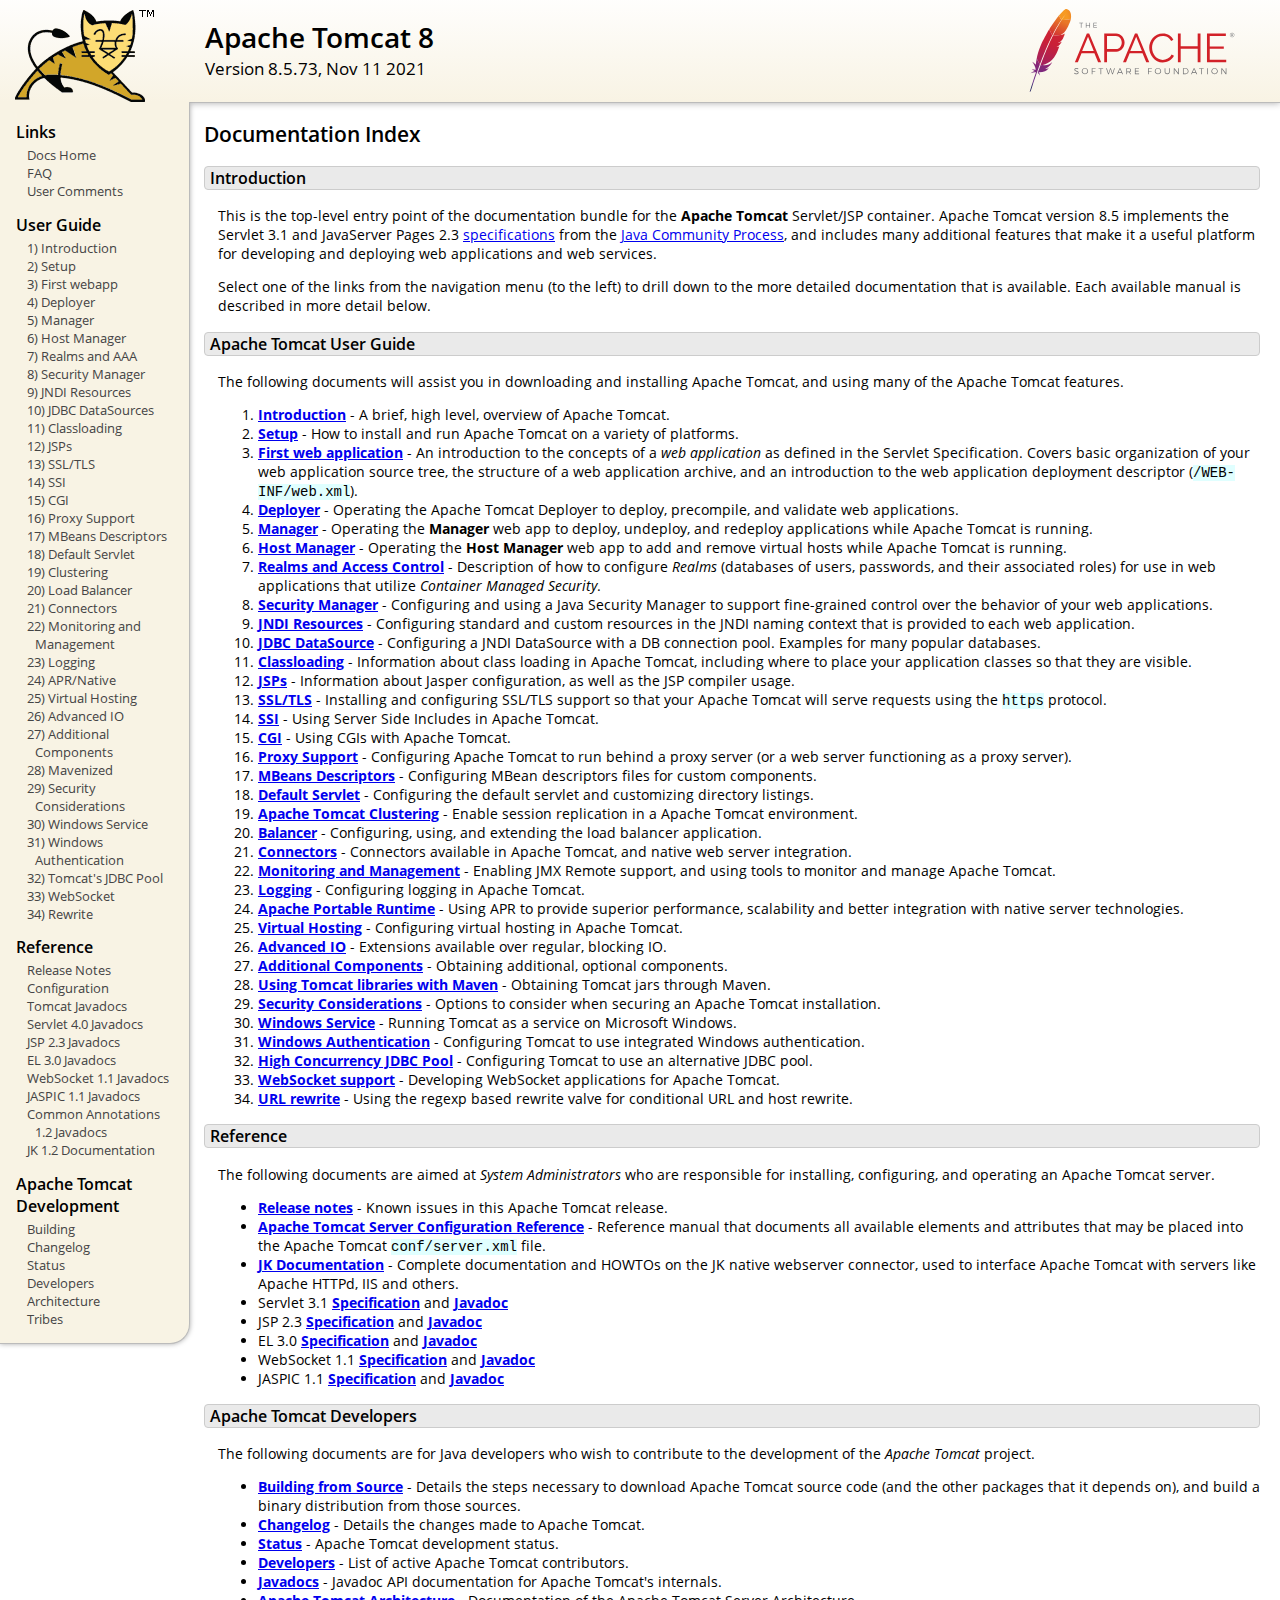
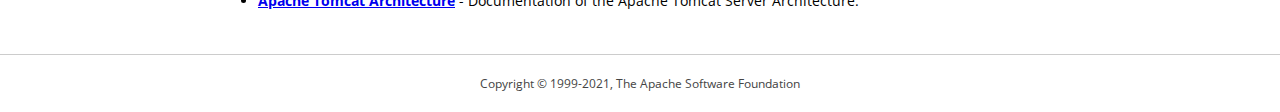
<file: apache-tomcat-8.5.73/webapps/docs/index.html>
<!DOCTYPE html SYSTEM "about:legacy-compat">
<html lang="en"><head><META http-equiv="Content-Type" content="text/html; charset=UTF-8"><link href="./images/docs-stylesheet.css" rel="stylesheet" type="text/css"><title>Apache Tomcat 8 (8.5.73) - Documentation Index</title><meta name="author" content="Craig R. McClanahan"><meta name="author" content="Remy Maucherat"><meta name="author" content="Yoav Shapira"></head><body><div id="wrapper"><header><div id="header"><div><div><div class="logo noPrint"><a href="https://tomcat.apache.org/"><img alt="Tomcat Home" src="./images/tomcat.png"></a></div><div style="height: 1px;"></div><div class="asfLogo noPrint"><a href="https://www.apache.org/" target="_blank"><img src="./images/asf-logo.svg" alt="The Apache Software Foundation" style="width: 266px; height: 83px;"></a></div><h1>Apache Tomcat 8</h1><div class="versionInfo">
            Version 8.5.73,
            <time datetime="2021-11-11">Nov 11 2021</time></div><div style="height: 1px;"></div><div style="clear: left;"></div></div></div></div></header><div id="middle"><div><div id="mainLeft" class="noprint"><div><nav><div><h2>Links</h2><ul><li><a href="index.html">Docs Home</a></li><li><a href="https://wiki.apache.org/tomcat/FAQ">FAQ</a></li><li><a href="#comments_section">User Comments</a></li></ul></div><div><h2>User Guide</h2><ul><li><a href="introduction.html">1) Introduction</a></li><li><a href="setup.html">2) Setup</a></li><li><a href="appdev/index.html">3) First webapp</a></li><li><a href="deployer-howto.html">4) Deployer</a></li><li><a href="manager-howto.html">5) Manager</a></li><li><a href="host-manager-howto.html">6) Host Manager</a></li><li><a href="realm-howto.html">7) Realms and AAA</a></li><li><a href="security-manager-howto.html">8) Security Manager</a></li><li><a href="jndi-resources-howto.html">9) JNDI Resources</a></li><li><a href="jndi-datasource-examples-howto.html">10) JDBC DataSources</a></li><li><a href="class-loader-howto.html">11) Classloading</a></li><li><a href="jasper-howto.html">12) JSPs</a></li><li><a href="ssl-howto.html">13) SSL/TLS</a></li><li><a href="ssi-howto.html">14) SSI</a></li><li><a href="cgi-howto.html">15) CGI</a></li><li><a href="proxy-howto.html">16) Proxy Support</a></li><li><a href="mbeans-descriptors-howto.html">17) MBeans Descriptors</a></li><li><a href="default-servlet.html">18) Default Servlet</a></li><li><a href="cluster-howto.html">19) Clustering</a></li><li><a href="balancer-howto.html">20) Load Balancer</a></li><li><a href="connectors.html">21) Connectors</a></li><li><a href="monitoring.html">22) Monitoring and Management</a></li><li><a href="logging.html">23) Logging</a></li><li><a href="apr.html">24) APR/Native</a></li><li><a href="virtual-hosting-howto.html">25) Virtual Hosting</a></li><li><a href="aio.html">26) Advanced IO</a></li><li><a href="extras.html">27) Additional Components</a></li><li><a href="maven-jars.html">28) Mavenized</a></li><li><a href="security-howto.html">29) Security Considerations</a></li><li><a href="windows-service-howto.html">30) Windows Service</a></li><li><a href="windows-auth-howto.html">31) Windows Authentication</a></li><li><a href="jdbc-pool.html">32) Tomcat's JDBC Pool</a></li><li><a href="web-socket-howto.html">33) WebSocket</a></li><li><a href="rewrite.html">34) Rewrite</a></li></ul></div><div><h2>Reference</h2><ul><li><a href="RELEASE-NOTES.txt">Release Notes</a></li><li><a href="config/index.html">Configuration</a></li><li><a href="api/index.html">Tomcat Javadocs</a></li><li><a href="servletapi/index.html">Servlet 4.0 Javadocs</a></li><li><a href="jspapi/index.html">JSP 2.3 Javadocs</a></li><li><a href="elapi/index.html">EL 3.0 Javadocs</a></li><li><a href="websocketapi/index.html">WebSocket 1.1 Javadocs</a></li><li><a href="jaspicapi/index.html">JASPIC 1.1 Javadocs</a></li><li><a href="annotationapi/index.html">Common Annotations 1.2 Javadocs</a></li><li><a href="https://tomcat.apache.org/connectors-doc/">JK 1.2 Documentation</a></li></ul></div><div><h2>Apache Tomcat Development</h2><ul><li><a href="building.html">Building</a></li><li><a href="changelog.html">Changelog</a></li><li><a href="https://wiki.apache.org/tomcat/TomcatVersions">Status</a></li><li><a href="developers.html">Developers</a></li><li><a href="architecture/index.html">Architecture</a></li><li><a href="tribes/introduction.html">Tribes</a></li></ul></div></nav></div></div><div id="mainRight"><div id="content"><h2>Documentation Index</h2><h3 id="Introduction">Introduction</h3><div class="text">

<p>This is the top-level entry point of the documentation bundle for the
<strong>Apache Tomcat</strong> Servlet/JSP container.  Apache Tomcat version
8.5 implements the Servlet 3.1 and JavaServer Pages 2.3
<a href="https://wiki.apache.org/tomcat/Specifications">specifications</a> from the
<a href="https://www.jcp.org">Java Community Process</a>, and includes many
additional features that make it a useful platform for developing and deploying
web applications and web services.</p>

<p>Select one of the links from the navigation menu (to the left) to drill
down to the more detailed documentation that is available.  Each available
manual is described in more detail below.</p>

</div><h3 id="Apache_Tomcat_User_Guide">Apache Tomcat User Guide</h3><div class="text">

<p>The following documents will assist you in downloading and installing
Apache Tomcat, and using many of the Apache Tomcat features.</p>

<ol>
<li><a href="introduction.html"><strong>Introduction</strong></a> - A
    brief, high level, overview of Apache Tomcat.</li>
<li><a href="setup.html"><strong>Setup</strong></a> - How to install and run
    Apache Tomcat on a variety of platforms.</li>
<li><a href="appdev/index.html"><strong>First web application</strong></a>
    - An introduction to the concepts of a <em>web application</em> as defined
    in the Servlet Specification.  Covers basic organization of your web application
    source tree, the structure of a web application archive, and an
    introduction to the web application deployment descriptor
    (<code>/WEB-INF/web.xml</code>).</li>
<li><a href="deployer-howto.html"><strong>Deployer</strong></a> -
    Operating the Apache Tomcat Deployer to deploy, precompile, and validate web
    applications.</li>
<li><a href="manager-howto.html"><strong>Manager</strong></a> -
    Operating the <strong>Manager</strong> web app to deploy, undeploy, and
    redeploy applications while Apache Tomcat is running.</li>
<li><a href="host-manager-howto.html"><strong>Host Manager</strong></a> -
    Operating the <strong>Host Manager</strong> web app to add and remove
    virtual hosts while Apache Tomcat is running.</li>
<li><a href="realm-howto.html"><strong>Realms and Access Control</strong></a>
    - Description of how to configure <em>Realms</em> (databases of users,
    passwords, and their associated roles) for use in web applications that
    utilize <em>Container Managed Security</em>.</li>
<li><a href="security-manager-howto.html"><strong>Security Manager</strong></a>
    - Configuring and using a Java Security Manager to
    support fine-grained control over the behavior of your web applications.
    </li>
<li><a href="jndi-resources-howto.html"><strong>JNDI Resources</strong></a>
    - Configuring standard and custom resources in the JNDI naming context
    that is provided to each web application.</li>
<li><a href="jndi-datasource-examples-howto.html">
    <strong>JDBC DataSource</strong></a>
    - Configuring a JNDI DataSource with a DB connection pool.
    Examples for many popular databases.</li>
<li><a href="class-loader-howto.html"><strong>Classloading</strong></a>
    - Information about class loading in Apache Tomcat, including where to place
    your application classes so that they are visible.</li>
<li><a href="jasper-howto.html"><strong>JSPs</strong></a>
    - Information about Jasper configuration, as well as the JSP compiler
    usage.</li>
<li><a href="ssl-howto.html"><strong>SSL/TLS</strong></a> -
    Installing and configuring SSL/TLS support so that your Apache Tomcat will
    serve requests using the <code>https</code> protocol.</li>
<li><a href="ssi-howto.html"><strong>SSI</strong></a> -
    Using Server Side Includes in Apache Tomcat.</li>
<li><a href="cgi-howto.html"><strong>CGI</strong></a> -
    Using CGIs with Apache Tomcat.</li>
<li><a href="proxy-howto.html"><strong>Proxy Support</strong></a> -
    Configuring Apache Tomcat to run behind a proxy server (or a web server
    functioning as a proxy server).</li>
<li><a href="mbeans-descriptors-howto.html"><strong>MBeans Descriptors</strong></a> -
    Configuring MBean descriptors files for custom components.</li>
<li><a href="default-servlet.html"><strong>Default Servlet</strong></a> -
    Configuring the default servlet and customizing directory listings.</li>
<li><a href="cluster-howto.html"><strong>Apache Tomcat Clustering</strong></a> -
    Enable session replication in a Apache Tomcat environment.</li>
<li><a href="balancer-howto.html"><strong>Balancer</strong></a> -
    Configuring, using, and extending the load balancer application.</li>
<li><a href="connectors.html"><strong>Connectors</strong></a> -
    Connectors available in Apache Tomcat, and native web server integration.</li>
<li><a href="monitoring.html"><strong>Monitoring and Management</strong></a> -
    Enabling JMX Remote support, and using tools to monitor and manage Apache Tomcat.</li>
<li><a href="logging.html"><strong>Logging</strong></a> -
    Configuring logging in Apache Tomcat.</li>
<li><a href="apr.html"><strong>Apache Portable Runtime</strong></a> -
    Using APR to provide superior performance, scalability and better
    integration with native server technologies.</li>
<li><a href="virtual-hosting-howto.html"><strong>Virtual Hosting</strong></a> -
    Configuring virtual hosting in Apache Tomcat.</li>
<li><a href="aio.html"><strong>Advanced IO</strong></a> -
    Extensions available over regular, blocking IO.</li>
<li><a href="extras.html"><strong>Additional Components</strong></a> -
    Obtaining additional, optional components.</li>
<li><a href="maven-jars.html"><strong>Using Tomcat libraries with Maven</strong></a> -
    Obtaining Tomcat jars through Maven.</li>
<li><a href="security-howto.html"><strong>Security Considerations</strong></a> -
    Options to consider when securing an Apache Tomcat installation.</li>
<li><a href="windows-service-howto.html"><strong>Windows Service</strong></a> -
    Running Tomcat as a service on Microsoft Windows.</li>
<li><a href="windows-auth-howto.html"><strong>Windows Authentication</strong></a> -
    Configuring Tomcat to use integrated Windows authentication.</li>
<li><a href="jdbc-pool.html"><strong>High Concurrency JDBC Pool</strong></a> -
    Configuring Tomcat to use an alternative JDBC pool.</li>
<li><a href="web-socket-howto.html"><strong>WebSocket support</strong></a> -
    Developing WebSocket applications for Apache Tomcat.</li>
<li><a href="rewrite.html"><strong>URL rewrite</strong></a> -
    Using the regexp based rewrite valve for conditional URL and host rewrite.</li>

</ol>

</div><h3 id="Reference">Reference</h3><div class="text">

<p>The following documents are aimed at <em>System Administrators</em> who
are responsible for installing, configuring, and operating an Apache Tomcat server.
</p>
<ul>
<li><a href="RELEASE-NOTES.txt"><strong>Release notes</strong></a>
    - Known issues in this Apache Tomcat release.
    </li>
<li><a href="config/index.html"><strong>Apache Tomcat Server Configuration Reference</strong></a>
    - Reference manual that documents all available elements and attributes
      that may be placed into the Apache Tomcat <code>conf/server.xml</code> file.
    </li>
<li><a href="https://tomcat.apache.org/connectors-doc/index.html"><strong>JK Documentation</strong></a>
    - Complete documentation and HOWTOs on the JK native webserver connector,
      used to interface Apache Tomcat with servers like Apache HTTPd, IIS
      and others.</li>
<li>Servlet 3.1
    <a href="http://jcp.org/aboutJava/communityprocess/final/jsr340/index.html">
    <strong>Specification</strong></a> and
    <a href="http://docs.oracle.com/javaee/7/api/javax/servlet/package-summary.html">
    <strong>Javadoc</strong></a>
    </li>
<li>JSP 2.3
    <a href="https://jcp.org/aboutJava/communityprocess/mrel/jsr245/index2.html">
    <strong>Specification</strong></a> and
    <a href="http://docs.oracle.com/javaee/7/api/javax/servlet/jsp/package-summary.html">
    <strong>Javadoc</strong></a>
    </li>
<li>EL 3.0
    <a href="https://jcp.org/aboutJava/communityprocess/final/jsr341/index.html">
    <strong>Specification</strong></a> and
    <a href="http://docs.oracle.com/javaee/7/api/javax/el/package-summary.html">
    <strong>Javadoc</strong></a>
    </li>
<li>WebSocket 1.1
    <a href="https://jcp.org/aboutJava/communityprocess/mrel/jsr356/index.html">
    <strong>Specification</strong></a> and
    <a href="http://docs.oracle.com/javaee/7/api/javax/websocket/package-summary.html">
    <strong>Javadoc</strong></a>
    </li>
<li>JASPIC 1.1
    <a href="https://jcp.org/aboutJava/communityprocess/mrel/jsr196/index.html">
    <strong>Specification</strong></a> and
    <a href="http://docs.oracle.com/javaee/7/api/javax/security/auth/message/package-summary.html">
    <strong>Javadoc</strong></a>
    </li>
</ul>

</div><h3 id="Apache_Tomcat_Developers">Apache Tomcat Developers</h3><div class="text">

<p>The following documents are for Java developers who wish to contribute to
the development of the <em>Apache Tomcat</em> project.</p>
<ul>
<li><a href="building.html"><strong>Building from Source</strong></a> -
    Details the steps necessary to download Apache Tomcat source code (and the
    other packages that it depends on), and build a binary distribution from
    those sources.
    </li>
<li><a href="changelog.html"><strong>Changelog</strong></a> - Details the
    changes made to Apache Tomcat.
    </li>
<li><a href="https://wiki.apache.org/tomcat/TomcatVersions"><strong>Status</strong></a> -
    Apache Tomcat development status.
    </li>
<li><a href="developers.html"><strong>Developers</strong></a> - List of active
    Apache Tomcat contributors.
    </li>
<li><a href="api/index.html"><strong>Javadocs</strong></a>
    - Javadoc API documentation for Apache Tomcat's internals.</li>
<li><a href="architecture/index.html"><strong>Apache Tomcat Architecture</strong></a>
    - Documentation of the Apache Tomcat Server Architecture.</li>
</ul>

</div></div></div></div></div><footer><div id="footer">
    Copyright &copy; 1999-2021, The Apache Software Foundation
    </div></footer></div></body></html>
</file>
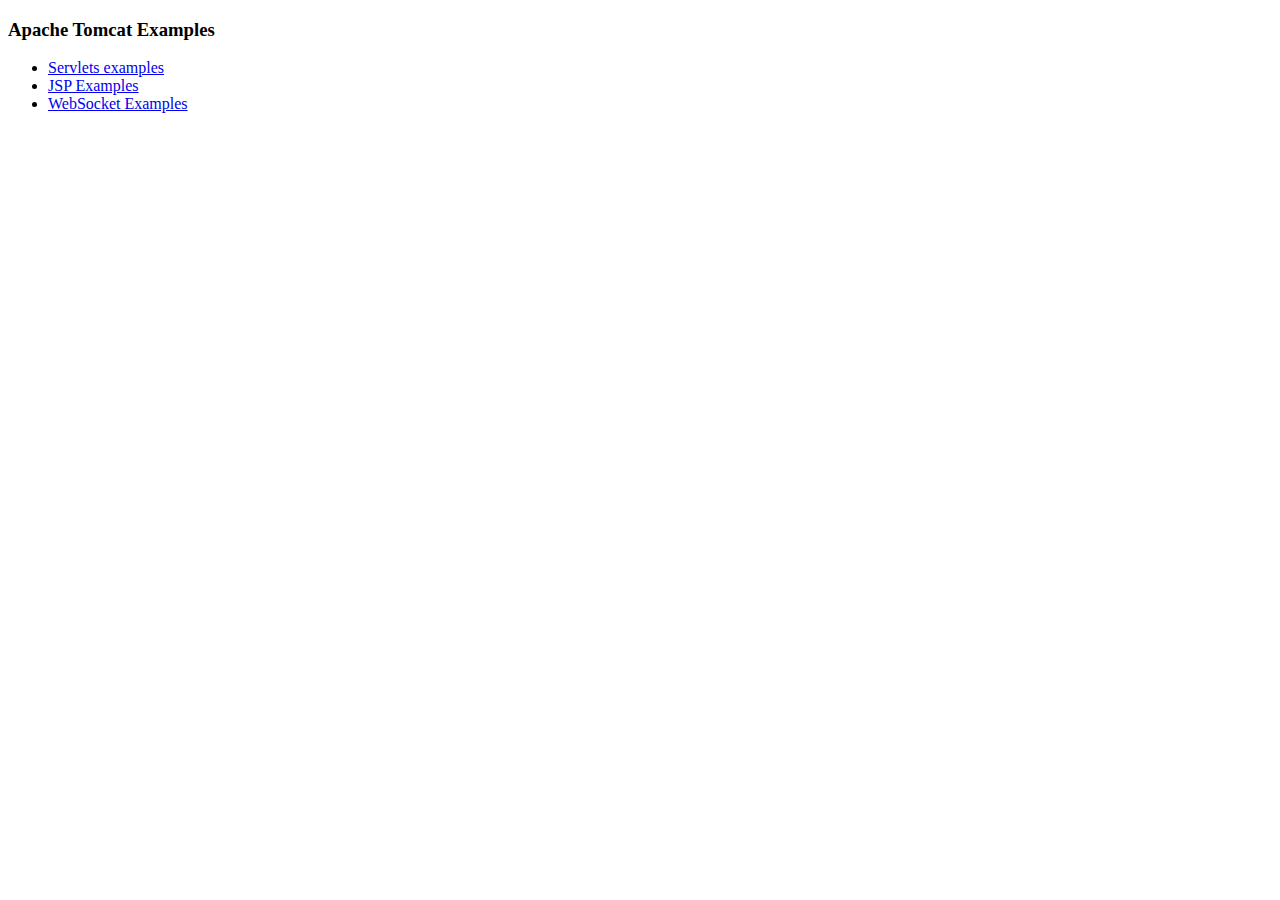
<file: apache-tomcat-8.5.73/webapps/examples/index.html>
<!--
  Licensed to the Apache Software Foundation (ASF) under one or more
  contributor license agreements.  See the NOTICE file distributed with
  this work for additional information regarding copyright ownership.
  The ASF licenses this file to You under the Apache License, Version 2.0
  (the "License"); you may not use this file except in compliance with
  the License.  You may obtain a copy of the License at

      http://www.apache.org/licenses/LICENSE-2.0

  Unless required by applicable law or agreed to in writing, software
  distributed under the License is distributed on an "AS IS" BASIS,
  WITHOUT WARRANTIES OR CONDITIONS OF ANY KIND, either express or implied.
  See the License for the specific language governing permissions and
  limitations under the License.
-->
<!DOCTYPE HTML><html lang="en"><head>
<meta charset="UTF-8">
<title>Apache Tomcat Examples</title>
</head>
<body>
<p>
<h3>Apache Tomcat Examples</H3>
<p></p>
<ul>
<li><a href="servlets">Servlets examples</a></li>
<li><a href="jsp">JSP Examples</a></li>
<li><a href="websocket/index.xhtml">WebSocket Examples</a></li>
</ul>
</body></html>
</file>
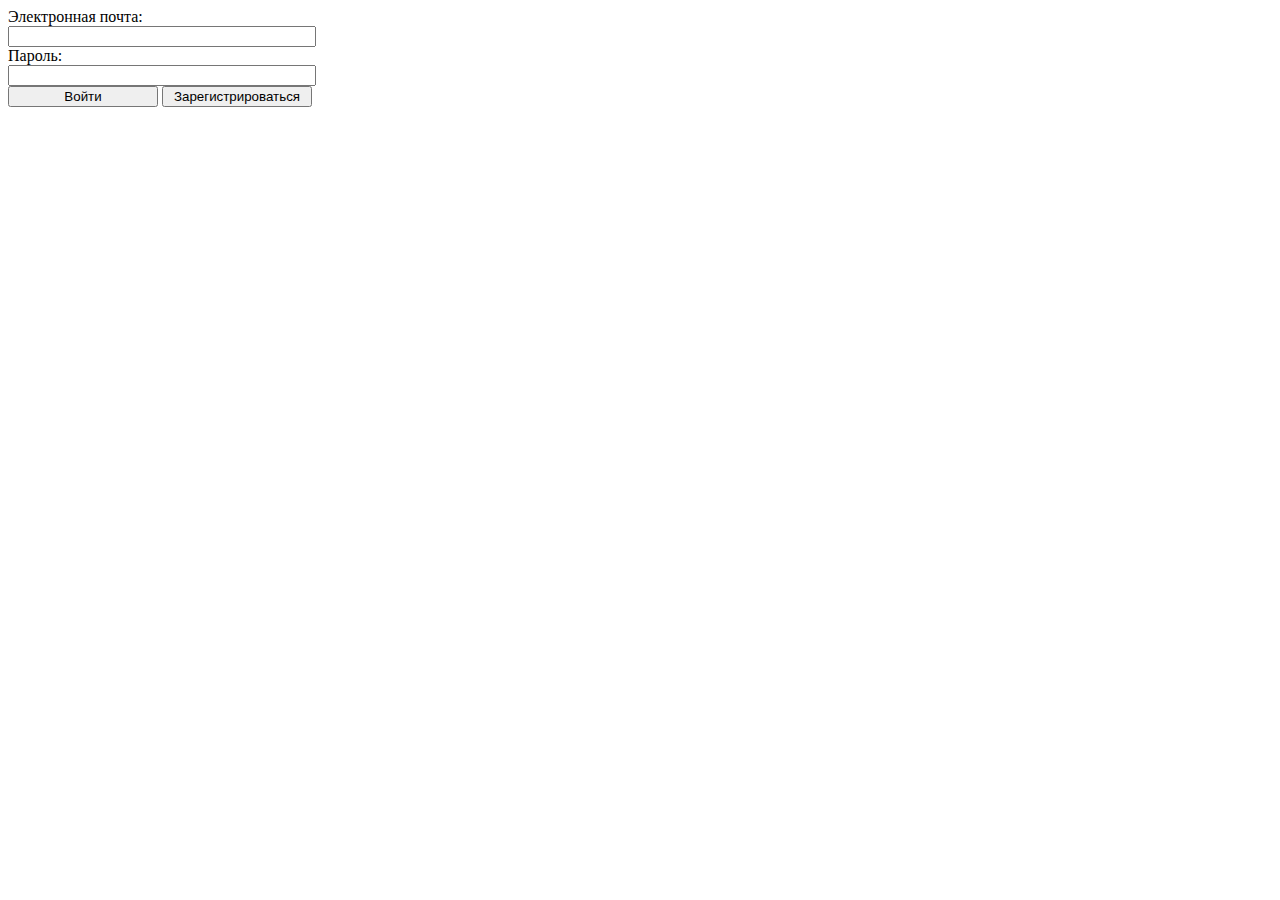
<file: WEB4/target/WEB4-1.0-SNAPSHOT/index.html>
<!DOCTYPE html>
<html>
    <head>
        <title>����</title>
        <meta charset="windows-1251">
        <meta name="viewport" content="width=device-width, initial-scale=1.0">
        <link rel="stylesheet" type="text/css" href="css/index.css">
    </head>
    <body>
        <form method="GET" action="MainServlet">
            <div class="EnterForm">
                ����������� �����:
                <input class="InputEmail" type="email" name="email">
                ������:
                <input class="InputPassword" type="password" name="password">
                <div>
                    <input class="ButtonSignin" type="submit" value="�����">
                    <input class="ButtonSignup" type="submit" value="������������������">
                </div>
            </div>
        </form>
    </body>
</html>
</file>
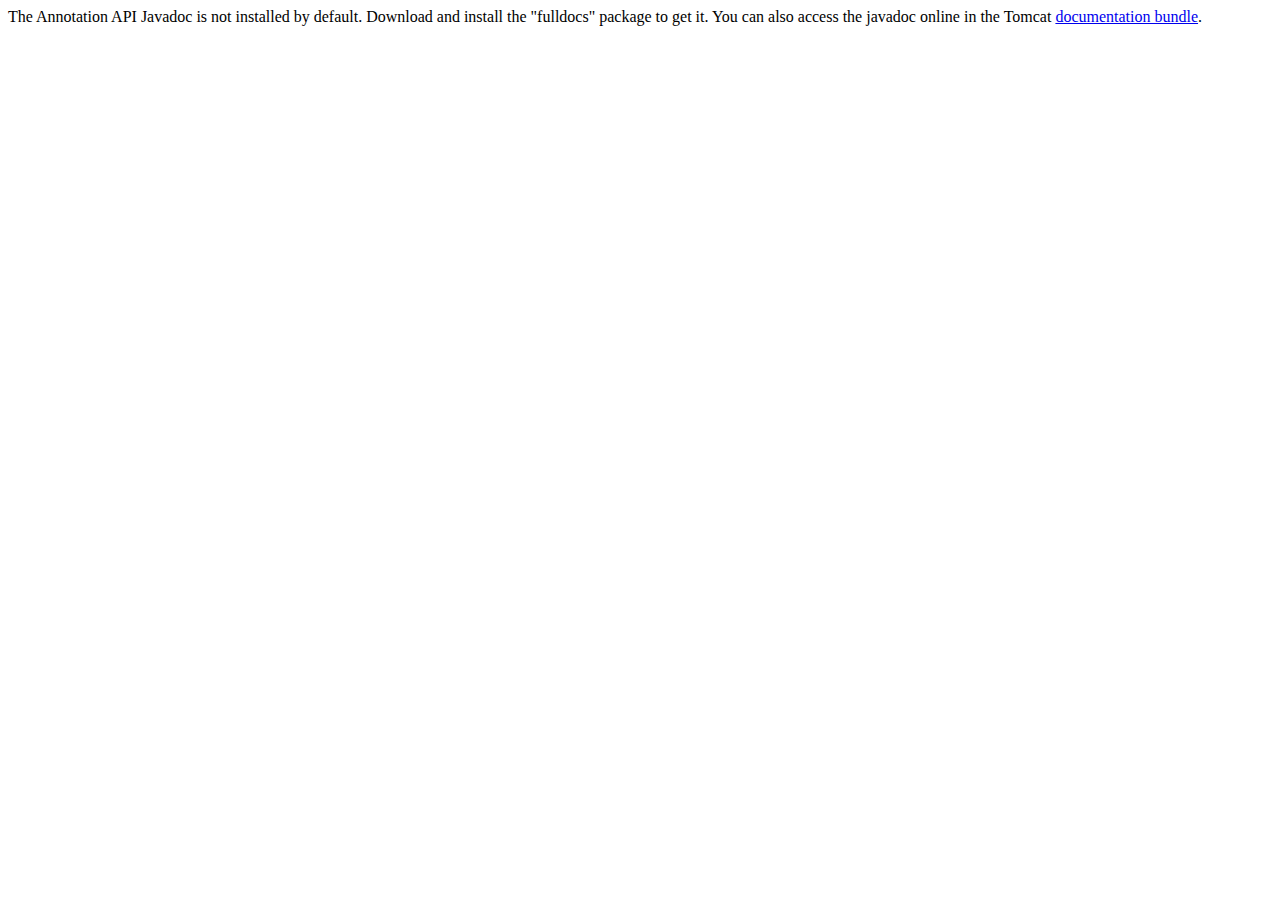
<file: apache-tomcat-8.5.73/webapps/docs/annotationapi/index.html>
<!--
  Licensed to the Apache Software Foundation (ASF) under one or more
  contributor license agreements.  See the NOTICE file distributed with
  this work for additional information regarding copyright ownership.
  The ASF licenses this file to You under the Apache License, Version 2.0
  (the "License"); you may not use this file except in compliance with
  the License.  You may obtain a copy of the License at

      http://www.apache.org/licenses/LICENSE-2.0

  Unless required by applicable law or agreed to in writing, software
  distributed under the License is distributed on an "AS IS" BASIS,
  WITHOUT WARRANTIES OR CONDITIONS OF ANY KIND, either express or implied.
  See the License for the specific language governing permissions and
  limitations under the License.
-->
<!DOCTYPE html>
<html>
<head>
    <meta charset="UTF-8" />
    <title>API docs</title>
</head>

<body>

The Annotation API Javadoc is not installed by default. Download and install
the "fulldocs" package to get it.

You can also access the javadoc online in the Tomcat
<a href="https://tomcat.apache.org/tomcat-8.5-doc/">
    documentation bundle</a>.

</body>
</html>
</file>
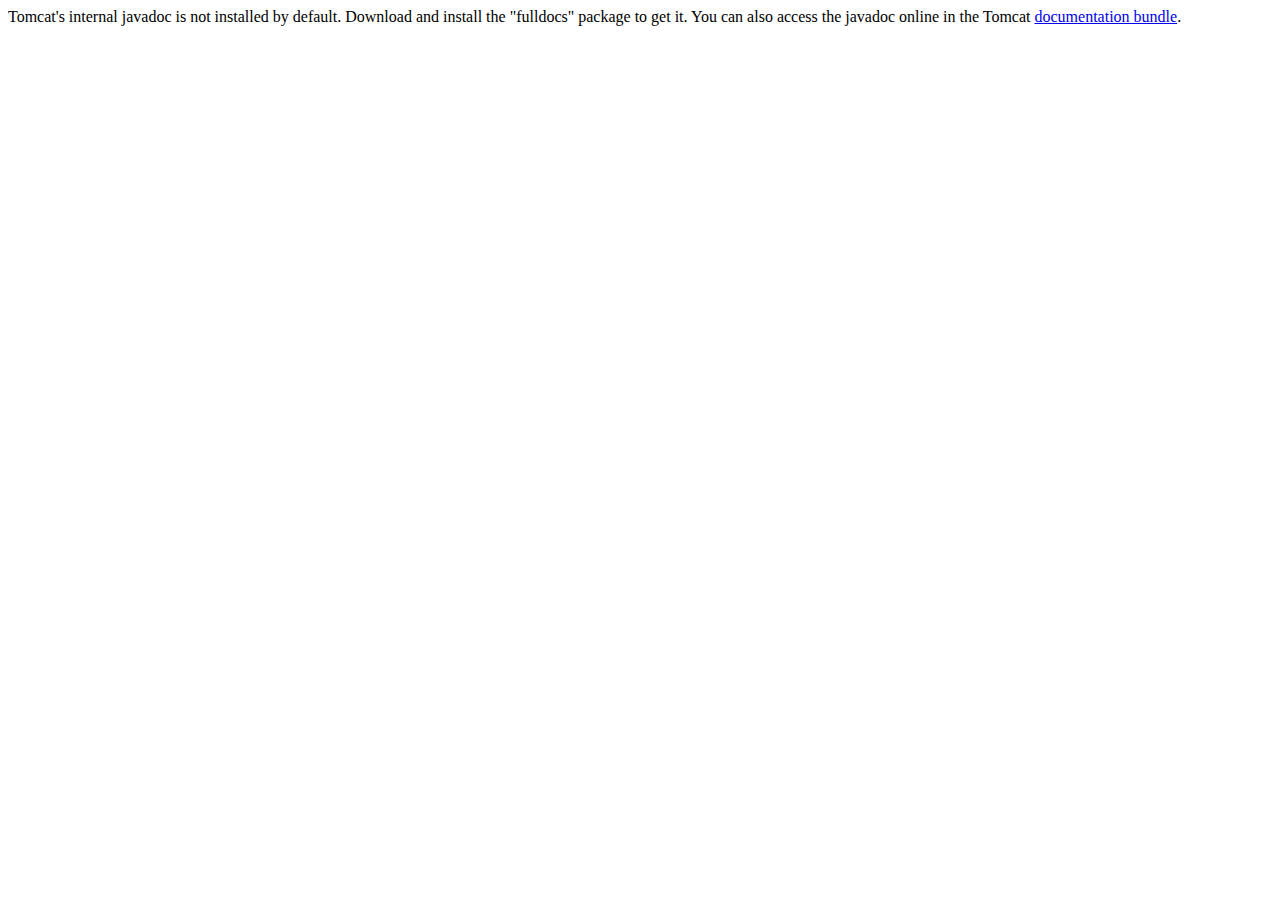
<file: apache-tomcat-8.5.73/webapps/docs/api/index.html>
<!--
  Licensed to the Apache Software Foundation (ASF) under one or more
  contributor license agreements.  See the NOTICE file distributed with
  this work for additional information regarding copyright ownership.
  The ASF licenses this file to You under the Apache License, Version 2.0
  (the "License"); you may not use this file except in compliance with
  the License.  You may obtain a copy of the License at

      http://www.apache.org/licenses/LICENSE-2.0

  Unless required by applicable law or agreed to in writing, software
  distributed under the License is distributed on an "AS IS" BASIS,
  WITHOUT WARRANTIES OR CONDITIONS OF ANY KIND, either express or implied.
  See the License for the specific language governing permissions and
  limitations under the License.
-->
<!DOCTYPE html>
<html>
    <head>
    <meta charset="UTF-8" />
    <title>API docs</title>
</head>

<body>

Tomcat's internal javadoc is not installed by default. Download and install
the "fulldocs" package to get it.

You can also access the javadoc online in the Tomcat
<a href="https://tomcat.apache.org/tomcat-8.5-doc/">
documentation bundle</a>.

</body>
</html>
</file>
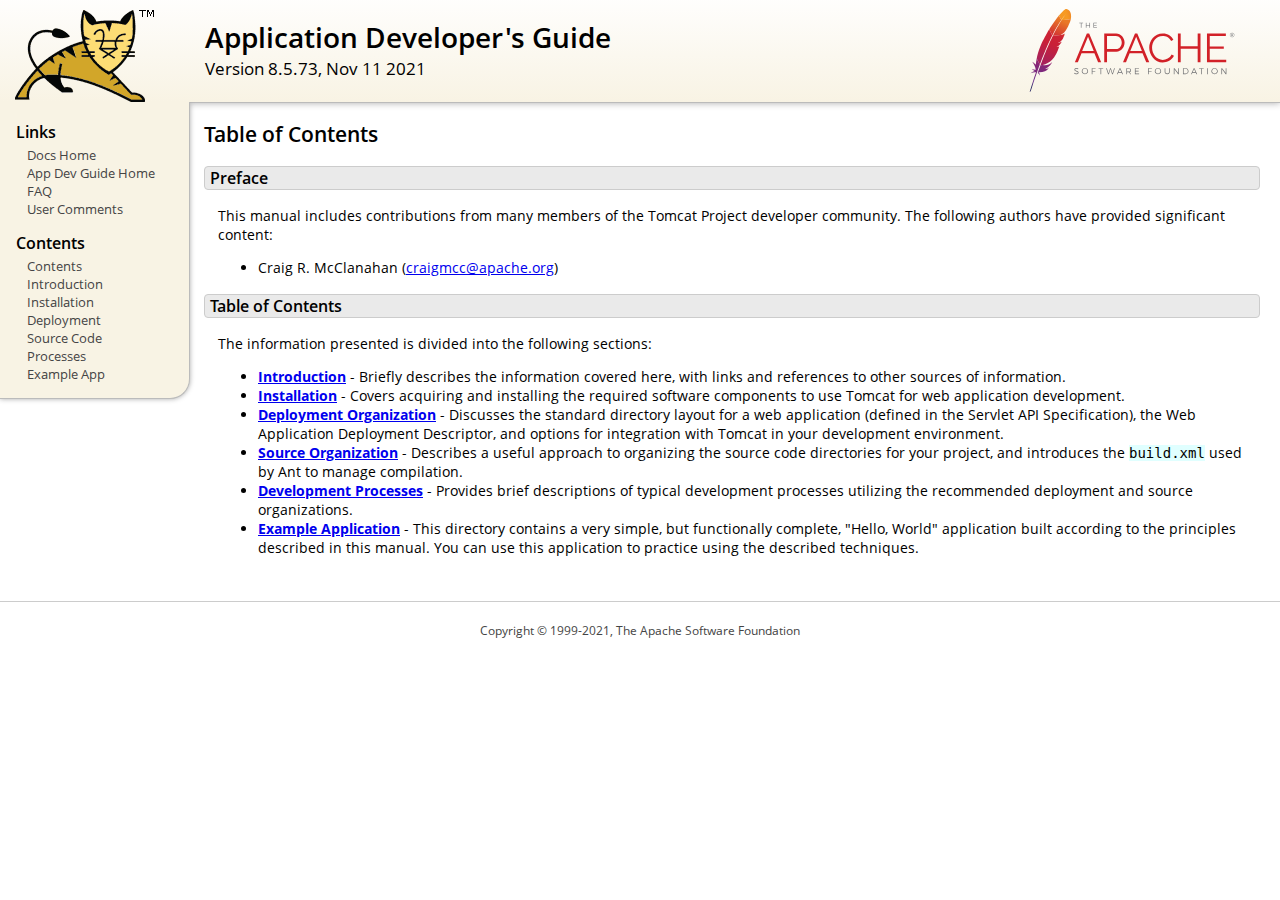
<file: apache-tomcat-8.5.73/webapps/docs/appdev/index.html>
<!DOCTYPE html SYSTEM "about:legacy-compat">
<html lang="en"><head><META http-equiv="Content-Type" content="text/html; charset=UTF-8"><link href="../images/docs-stylesheet.css" rel="stylesheet" type="text/css"><title>Application Developer's Guide (8.5.73) - Table of Contents</title><meta name="author" content="Craig R. McClanahan"></head><body><div id="wrapper"><header><div id="header"><div><div><div class="logo noPrint"><a href="https://tomcat.apache.org/"><img alt="Tomcat Home" src="../images/tomcat.png"></a></div><div style="height: 1px;"></div><div class="asfLogo noPrint"><a href="https://www.apache.org/" target="_blank"><img src="../images/asf-logo.svg" alt="The Apache Software Foundation" style="width: 266px; height: 83px;"></a></div><h1>Application Developer's Guide</h1><div class="versionInfo">
            Version 8.5.73,
            <time datetime="2021-11-11">Nov 11 2021</time></div><div style="height: 1px;"></div><div style="clear: left;"></div></div></div></div></header><div id="middle"><div><div id="mainLeft" class="noprint"><div><nav><div><h2>Links</h2><ul><li><a href="../index.html">Docs Home</a></li><li><a href="index.html">App Dev Guide Home</a></li><li><a href="https://wiki.apache.org/tomcat/FAQ">FAQ</a></li><li><a href="#comments_section">User Comments</a></li></ul></div><div><h2>Contents</h2><ul><li><a href="index.html">Contents</a></li><li><a href="introduction.html">Introduction</a></li><li><a href="installation.html">Installation</a></li><li><a href="deployment.html">Deployment</a></li><li><a href="source.html">Source Code</a></li><li><a href="processes.html">Processes</a></li><li><a href="sample/">Example App</a></li></ul></div></nav></div></div><div id="mainRight"><div id="content"><h2>Table of Contents</h2><h3 id="Preface">Preface</h3><div class="text">

<p>This manual includes contributions from many members of the Tomcat Project
developer community.  The following authors have provided significant content:
</p>
<ul>
<li>Craig R. McClanahan
    (<a href="mailto:craigmcc@apache.org">craigmcc@apache.org</a>)</li>
</ul>

</div><h3 id="Table_of_Contents">Table of Contents</h3><div class="text">

<p>The information presented is divided into the following sections:</p>
<ul>
<li><a href="introduction.html"><strong>Introduction</strong></a> -
    Briefly describes the information covered here, with
    links and references to other sources of information.</li>
<li><a href="installation.html"><strong>Installation</strong></a> -
    Covers acquiring and installing the required software
    components to use Tomcat for web application development.</li>
<li><a href="deployment.html"><strong>Deployment Organization</strong></a> -
    Discusses the standard directory layout for a web application
    (defined in the Servlet API Specification), the Web Application
    Deployment Descriptor, and options for integration with Tomcat
    in your development environment.</li>
<li><a href="source.html"><strong>Source Organization</strong></a> -
    Describes a useful approach to organizing the source code
    directories for your project, and introduces the
    <code>build.xml</code> used by Ant to manage compilation.</li>
<li><a href="processes.html"><strong>Development Processes</strong></a> -
    Provides brief descriptions of typical development processes
    utilizing the recommended deployment and source organizations.</li>
<li><a href="sample/" target="_blank"><strong>Example Application</strong></a> -
    This directory contains a very simple, but functionally complete,
    "Hello, World" application built according to the principles
    described in this manual.  You can use this application to
    practice using the described techniques.</li>
</ul>

</div></div></div></div></div><footer><div id="footer">
    Copyright &copy; 1999-2021, The Apache Software Foundation
    </div></footer></div></body></html>
</file>
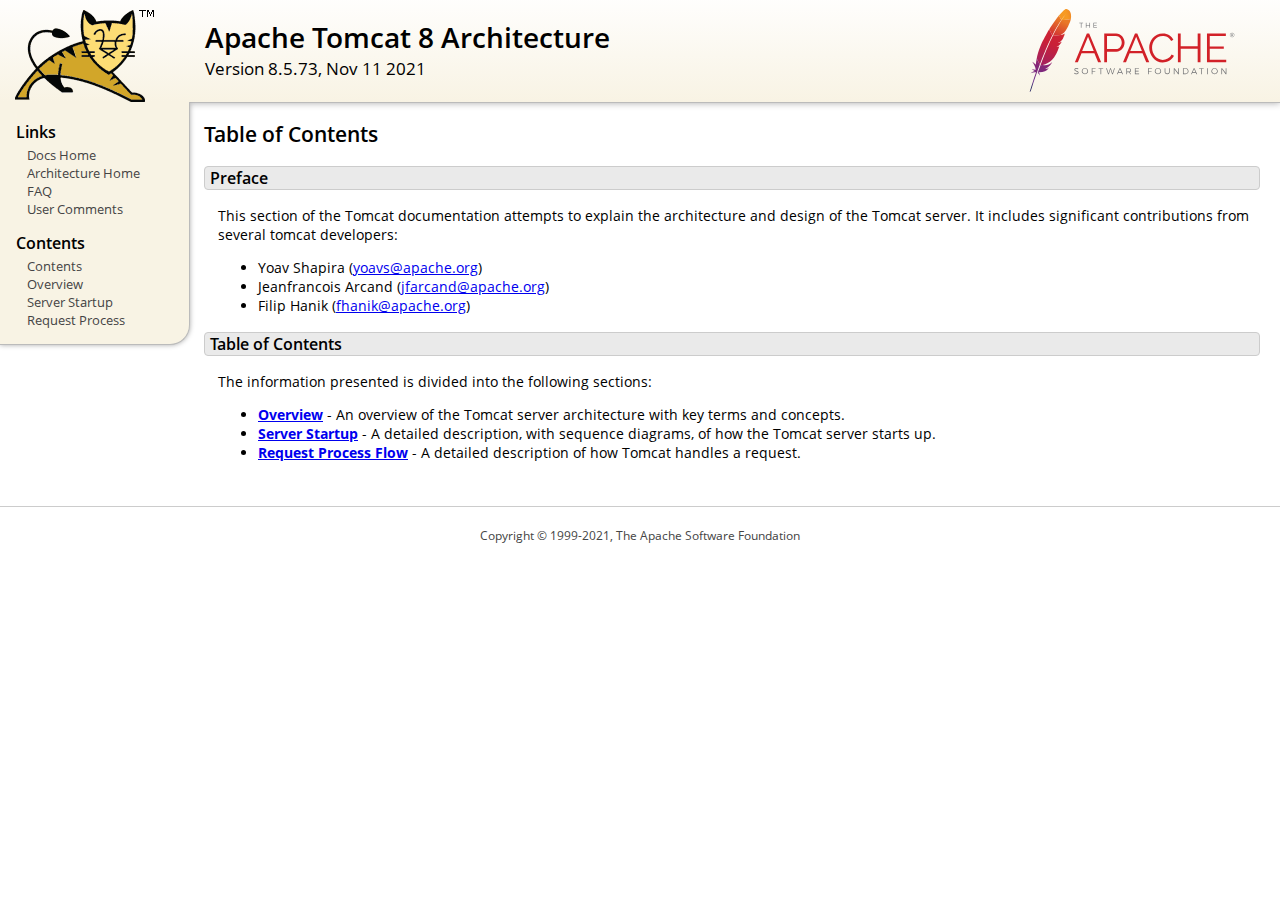
<file: apache-tomcat-8.5.73/webapps/docs/architecture/index.html>
<!DOCTYPE html SYSTEM "about:legacy-compat">
<html lang="en"><head><META http-equiv="Content-Type" content="text/html; charset=UTF-8"><link href="../images/docs-stylesheet.css" rel="stylesheet" type="text/css"><title>Apache Tomcat 8 Architecture (8.5.73) - Table of Contents</title><meta name="author" content="Yoav Shapira"></head><body><div id="wrapper"><header><div id="header"><div><div><div class="logo noPrint"><a href="https://tomcat.apache.org/"><img alt="Tomcat Home" src="../images/tomcat.png"></a></div><div style="height: 1px;"></div><div class="asfLogo noPrint"><a href="https://www.apache.org/" target="_blank"><img src="../images/asf-logo.svg" alt="The Apache Software Foundation" style="width: 266px; height: 83px;"></a></div><h1>Apache Tomcat 8 Architecture</h1><div class="versionInfo">
            Version 8.5.73,
            <time datetime="2021-11-11">Nov 11 2021</time></div><div style="height: 1px;"></div><div style="clear: left;"></div></div></div></div></header><div id="middle"><div><div id="mainLeft" class="noprint"><div><nav><div><h2>Links</h2><ul><li><a href="../index.html">Docs Home</a></li><li><a href="index.html">Architecture Home</a></li><li><a href="https://wiki.apache.org/tomcat/FAQ">FAQ</a></li><li><a href="#comments_section">User Comments</a></li></ul></div><div><h2>Contents</h2><ul><li><a href="index.html">Contents</a></li><li><a href="overview.html">Overview</a></li><li><a href="startup.html">Server Startup</a></li><li><a href="requestProcess.html">Request Process</a></li></ul></div></nav></div></div><div id="mainRight"><div id="content"><h2>Table of Contents</h2><h3 id="Preface">Preface</h3><div class="text">

<p>This section of the Tomcat documentation attempts to explain
the architecture and design of the Tomcat server.  It includes significant
contributions from several tomcat developers:
</p>
<ul>
<li>Yoav Shapira
    (<a href="mailto:yoavs@apache.org">yoavs@apache.org</a>)</li>
<li>Jeanfrancois Arcand
    (<a href="mailto:jfarcand@apache.org">jfarcand@apache.org</a>)</li>
<li>Filip Hanik
    (<a href="mailto:fhanik@apache.org">fhanik@apache.org</a>)</li>
</ul>

</div><h3 id="Table_of_Contents">Table of Contents</h3><div class="text">

<p>The information presented is divided into the following sections:</p>
<ul>
<li><a href="overview.html"><strong>Overview</strong></a> -
    An overview of the Tomcat server architecture with key terms
    and concepts.</li>
<li><a href="startup.html"><strong>Server Startup</strong></a> -
    A detailed description, with sequence diagrams, of how the Tomcat
    server starts up.</li>
<li><a href="requestProcess.html"><strong>Request Process Flow</strong></a> -
    A detailed description of how Tomcat handles a request.</li>
</ul>

</div></div></div></div></div><footer><div id="footer">
    Copyright &copy; 1999-2021, The Apache Software Foundation
    </div></footer></div></body></html>
</file>
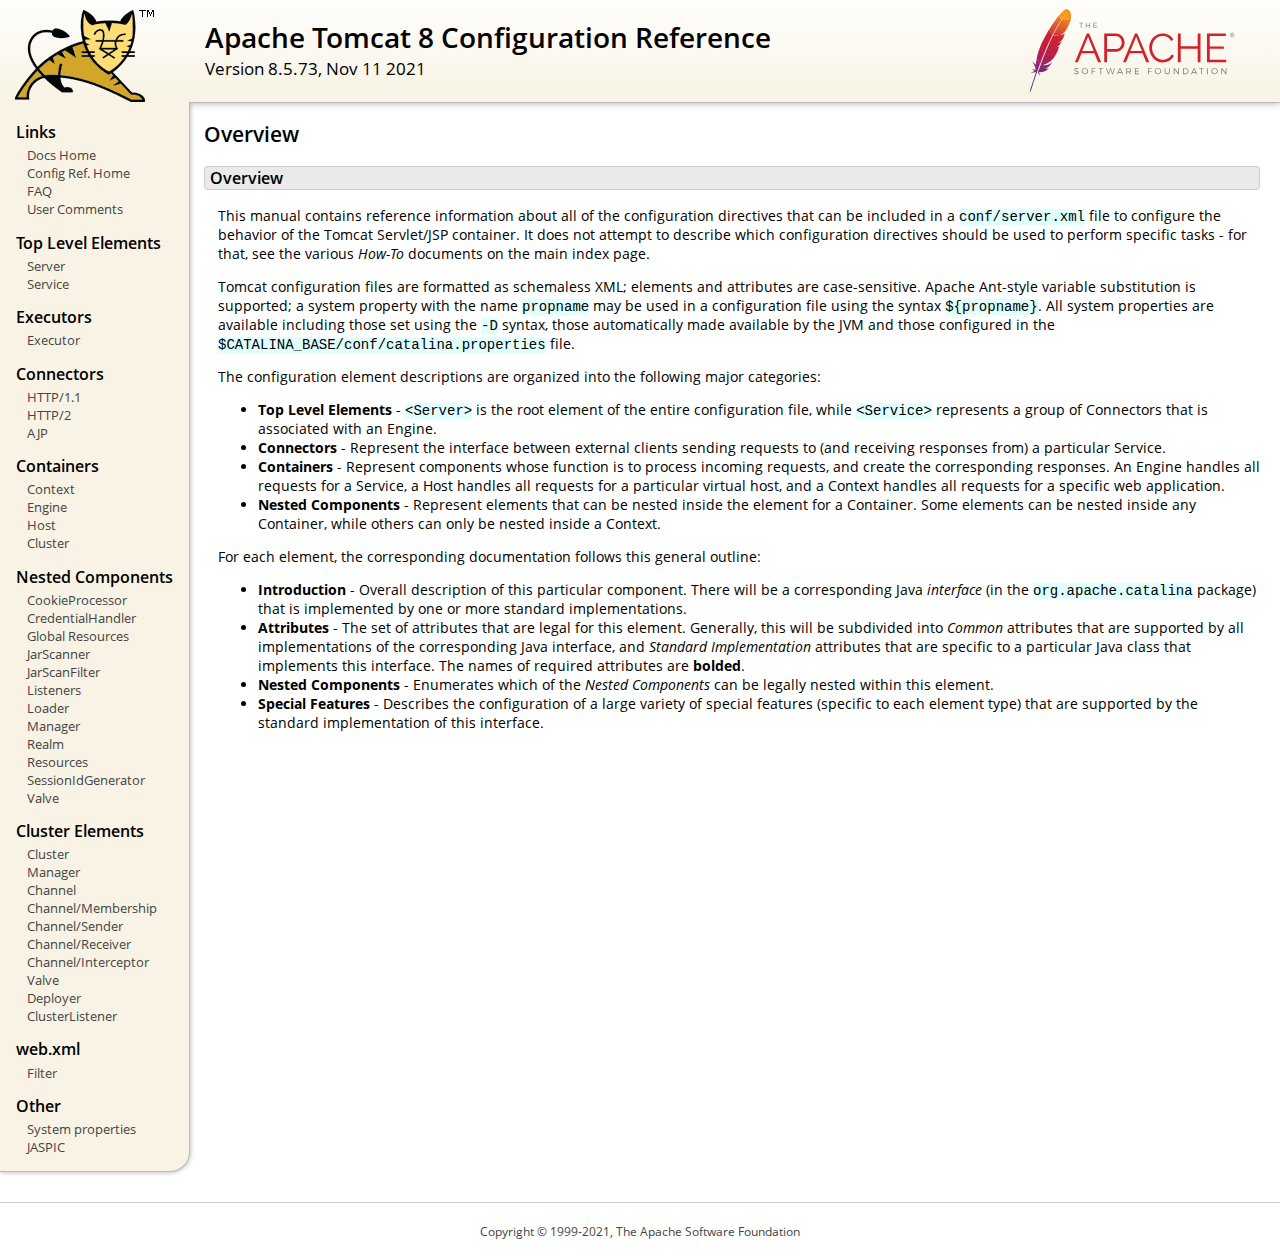
<file: apache-tomcat-8.5.73/webapps/docs/config/index.html>
<!DOCTYPE html SYSTEM "about:legacy-compat">
<html lang="en"><head><META http-equiv="Content-Type" content="text/html; charset=UTF-8"><link href="../images/docs-stylesheet.css" rel="stylesheet" type="text/css"><title>Apache Tomcat 8 Configuration Reference (8.5.73) - Overview</title><meta name="author" content="Craig R. McClanahan"></head><body><div id="wrapper"><header><div id="header"><div><div><div class="logo noPrint"><a href="https://tomcat.apache.org/"><img alt="Tomcat Home" src="../images/tomcat.png"></a></div><div style="height: 1px;"></div><div class="asfLogo noPrint"><a href="https://www.apache.org/" target="_blank"><img src="../images/asf-logo.svg" alt="The Apache Software Foundation" style="width: 266px; height: 83px;"></a></div><h1>Apache Tomcat 8 Configuration Reference</h1><div class="versionInfo">
            Version 8.5.73,
            <time datetime="2021-11-11">Nov 11 2021</time></div><div style="height: 1px;"></div><div style="clear: left;"></div></div></div></div></header><div id="middle"><div><div id="mainLeft" class="noprint"><div><nav><div><h2>Links</h2><ul><li><a href="../index.html">Docs Home</a></li><li><a href="index.html">Config Ref. Home</a></li><li><a href="https://wiki.apache.org/tomcat/FAQ">FAQ</a></li><li><a href="#comments_section">User Comments</a></li></ul></div><div><h2>Top Level Elements</h2><ul><li><a href="server.html">Server</a></li><li><a href="service.html">Service</a></li></ul></div><div><h2>Executors</h2><ul><li><a href="executor.html">Executor</a></li></ul></div><div><h2>Connectors</h2><ul><li><a href="http.html">HTTP/1.1</a></li><li><a href="http2.html">HTTP/2</a></li><li><a href="ajp.html">AJP</a></li></ul></div><div><h2>Containers</h2><ul><li><a href="context.html">Context</a></li><li><a href="engine.html">Engine</a></li><li><a href="host.html">Host</a></li><li><a href="cluster.html">Cluster</a></li></ul></div><div><h2>Nested Components</h2><ul><li><a href="cookie-processor.html">CookieProcessor</a></li><li><a href="credentialhandler.html">CredentialHandler</a></li><li><a href="globalresources.html">Global Resources</a></li><li><a href="jar-scanner.html">JarScanner</a></li><li><a href="jar-scan-filter.html">JarScanFilter</a></li><li><a href="listeners.html">Listeners</a></li><li><a href="loader.html">Loader</a></li><li><a href="manager.html">Manager</a></li><li><a href="realm.html">Realm</a></li><li><a href="resources.html">Resources</a></li><li><a href="sessionidgenerator.html">SessionIdGenerator</a></li><li><a href="valve.html">Valve</a></li></ul></div><div><h2>Cluster Elements</h2><ul><li><a href="cluster.html">Cluster</a></li><li><a href="cluster-manager.html">Manager</a></li><li><a href="cluster-channel.html">Channel</a></li><li><a href="cluster-membership.html">Channel/Membership</a></li><li><a href="cluster-sender.html">Channel/Sender</a></li><li><a href="cluster-receiver.html">Channel/Receiver</a></li><li><a href="cluster-interceptor.html">Channel/Interceptor</a></li><li><a href="cluster-valve.html">Valve</a></li><li><a href="cluster-deployer.html">Deployer</a></li><li><a href="cluster-listener.html">ClusterListener</a></li></ul></div><div><h2>web.xml</h2><ul><li><a href="filter.html">Filter</a></li></ul></div><div><h2>Other</h2><ul><li><a href="systemprops.html">System properties</a></li><li><a href="jaspic.html">JASPIC</a></li></ul></div></nav></div></div><div id="mainRight"><div id="content"><h2>Overview</h2><h3 id="Overview">Overview</h3><div class="text">

<p>This manual contains reference information about all of the configuration
directives that can be included in a <code>conf/server.xml</code> file to
configure the behavior of the Tomcat Servlet/JSP container.  It does not
attempt to describe which configuration directives should be used to perform
specific tasks - for that, see the various <em>How-To</em> documents on the
main index page.</p>

<p>Tomcat configuration files are formatted as schemaless XML; elements and
attributes are case-sensitive. Apache Ant-style variable substitution
is supported; a system property with the name <code>propname</code> may be
used in a configuration file using the syntax <code>${propname}</code>. All
system properties are available including those set using the <code>-D</code>
syntax, those automatically made available by the JVM and those configured in
the <code>$CATALINA_BASE/conf/catalina.properties</code> file.
</p>

<p>The configuration element descriptions are organized into the following
major categories:</p>
<ul>
<li><strong>Top Level Elements</strong> - <code>&lt;Server&gt;</code> is the
    root element of the entire configuration file, while
    <code>&lt;Service&gt;</code> represents a group of Connectors that is
    associated with an Engine.</li>
<li><strong>Connectors</strong> - Represent the interface between external
    clients sending requests to (and receiving responses from) a particular
    Service.</li>
<li><strong>Containers</strong> - Represent components whose function is to
    process incoming requests, and create the corresponding responses.
    An Engine handles all requests for a Service, a Host handles all requests
    for a particular virtual host, and a Context handles all requests for a
    specific web application.</li>
<li><strong>Nested Components</strong> - Represent elements that can be
    nested inside the element for a Container.  Some elements can be nested
    inside any Container, while others can only be nested inside a
    Context.</li>
</ul>

<p>For each element, the corresponding documentation follows this general
outline:</p>
<ul>
<li><strong>Introduction</strong> - Overall description of this particular
    component.  There will be a corresponding Java <em>interface</em> (in
    the <code>org.apache.catalina</code> package) that is implemented by one
    or more standard implementations.</li>
<li><strong>Attributes</strong> - The set of attributes that are legal for
    this element.  Generally, this will be subdivided into <em>Common</em>
    attributes that are supported by all implementations of the corresponding
    Java interface, and <em>Standard Implementation</em> attributes that are
    specific to a particular Java class that implements this interface.
    The names of required attributes are <strong>bolded</strong>.</li>
<li><strong>Nested Components</strong> - Enumerates which of the <em>Nested
    Components</em> can be legally nested within this element.</li>
<li><strong>Special Features</strong> - Describes the configuration of a large
    variety of special features (specific to each element type) that are
    supported by the standard implementation of this interface.</li>
</ul>

</div></div></div></div></div><footer><div id="footer">
    Copyright &copy; 1999-2021, The Apache Software Foundation
    </div></footer></div></body></html>
</file>
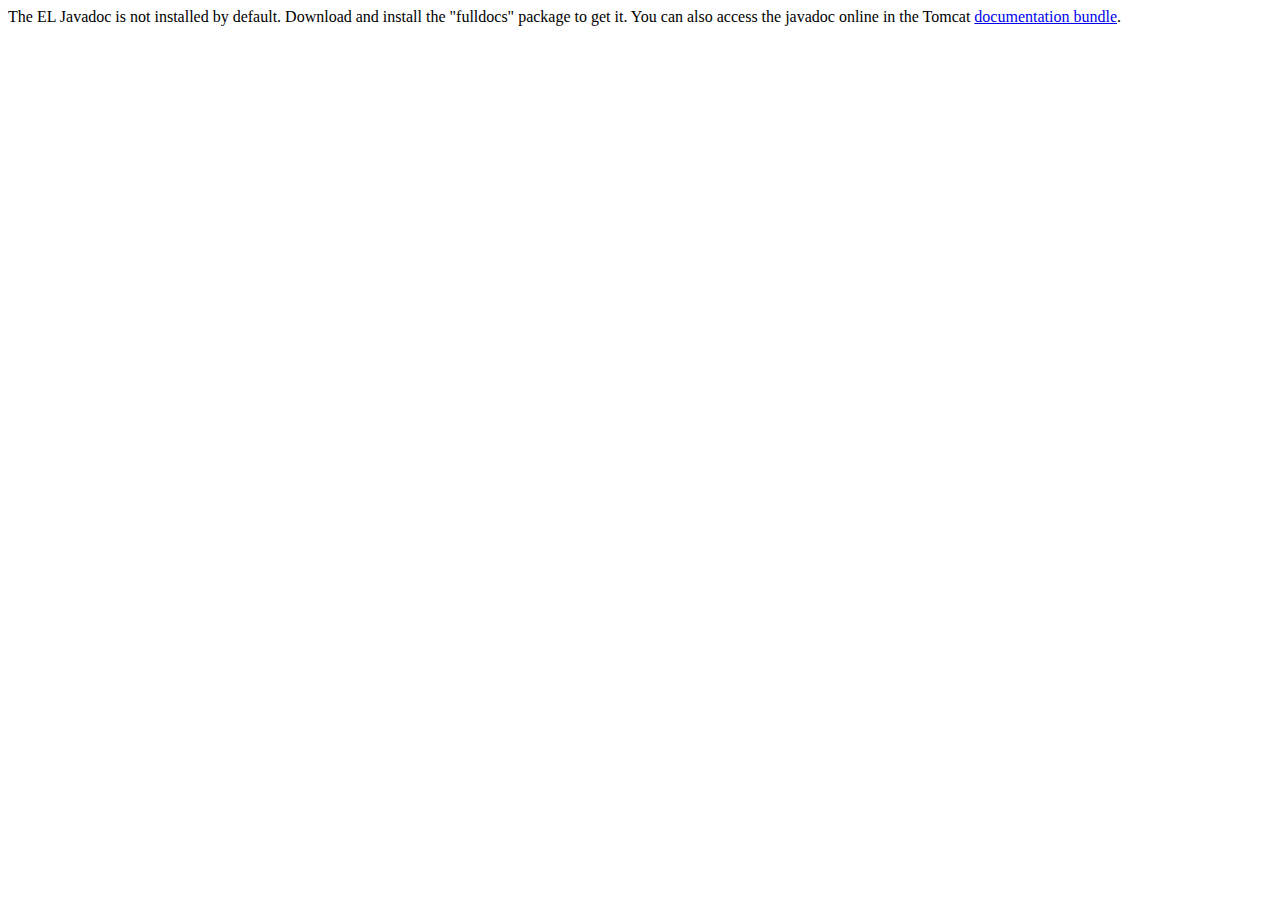
<file: apache-tomcat-8.5.73/webapps/docs/elapi/index.html>
<!--
  Licensed to the Apache Software Foundation (ASF) under one or more
  contributor license agreements.  See the NOTICE file distributed with
  this work for additional information regarding copyright ownership.
  The ASF licenses this file to You under the Apache License, Version 2.0
  (the "License"); you may not use this file except in compliance with
  the License.  You may obtain a copy of the License at

      http://www.apache.org/licenses/LICENSE-2.0

  Unless required by applicable law or agreed to in writing, software
  distributed under the License is distributed on an "AS IS" BASIS,
  WITHOUT WARRANTIES OR CONDITIONS OF ANY KIND, either express or implied.
  See the License for the specific language governing permissions and
  limitations under the License.
-->
<!DOCTYPE html>
<html>
    <head>
    <meta charset="UTF-8" />
    <title>API docs</title>
</head>

<body>

The EL Javadoc is not installed by default. Download and install
the "fulldocs" package to get it.

You can also access the javadoc online in the Tomcat
<a href="https://tomcat.apache.org/tomcat-8.5-doc/">
documentation bundle</a>.

</body>
</html>
</file>
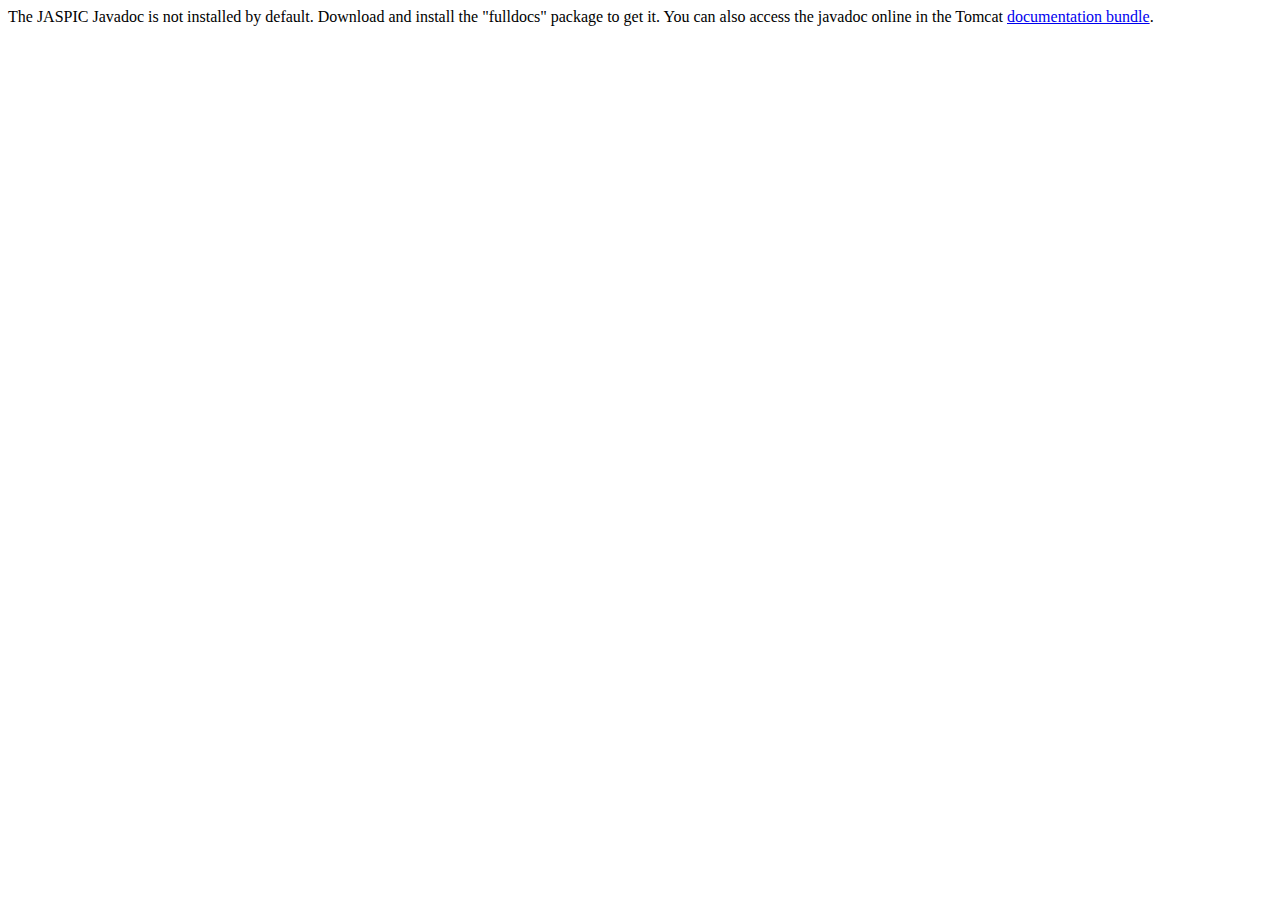
<file: apache-tomcat-8.5.73/webapps/docs/jaspicapi/index.html>
<!--
  Licensed to the Apache Software Foundation (ASF) under one or more
  contributor license agreements.  See the NOTICE file distributed with
  this work for additional information regarding copyright ownership.
  The ASF licenses this file to You under the Apache License, Version 2.0
  (the "License"); you may not use this file except in compliance with
  the License.  You may obtain a copy of the License at

      http://www.apache.org/licenses/LICENSE-2.0

  Unless required by applicable law or agreed to in writing, software
  distributed under the License is distributed on an "AS IS" BASIS,
  WITHOUT WARRANTIES OR CONDITIONS OF ANY KIND, either express or implied.
  See the License for the specific language governing permissions and
  limitations under the License.
-->
<!DOCTYPE html>
<html>
<head>
    <meta charset="UTF-8" />
    <title>API docs</title>
</head>

<body>

The JASPIC Javadoc is not installed by default. Download and install
the "fulldocs" package to get it.

You can also access the javadoc online in the Tomcat
<a href="https://tomcat.apache.org/tomcat-8.5-doc/">
    documentation bundle</a>.

</body>
</html>
</file>
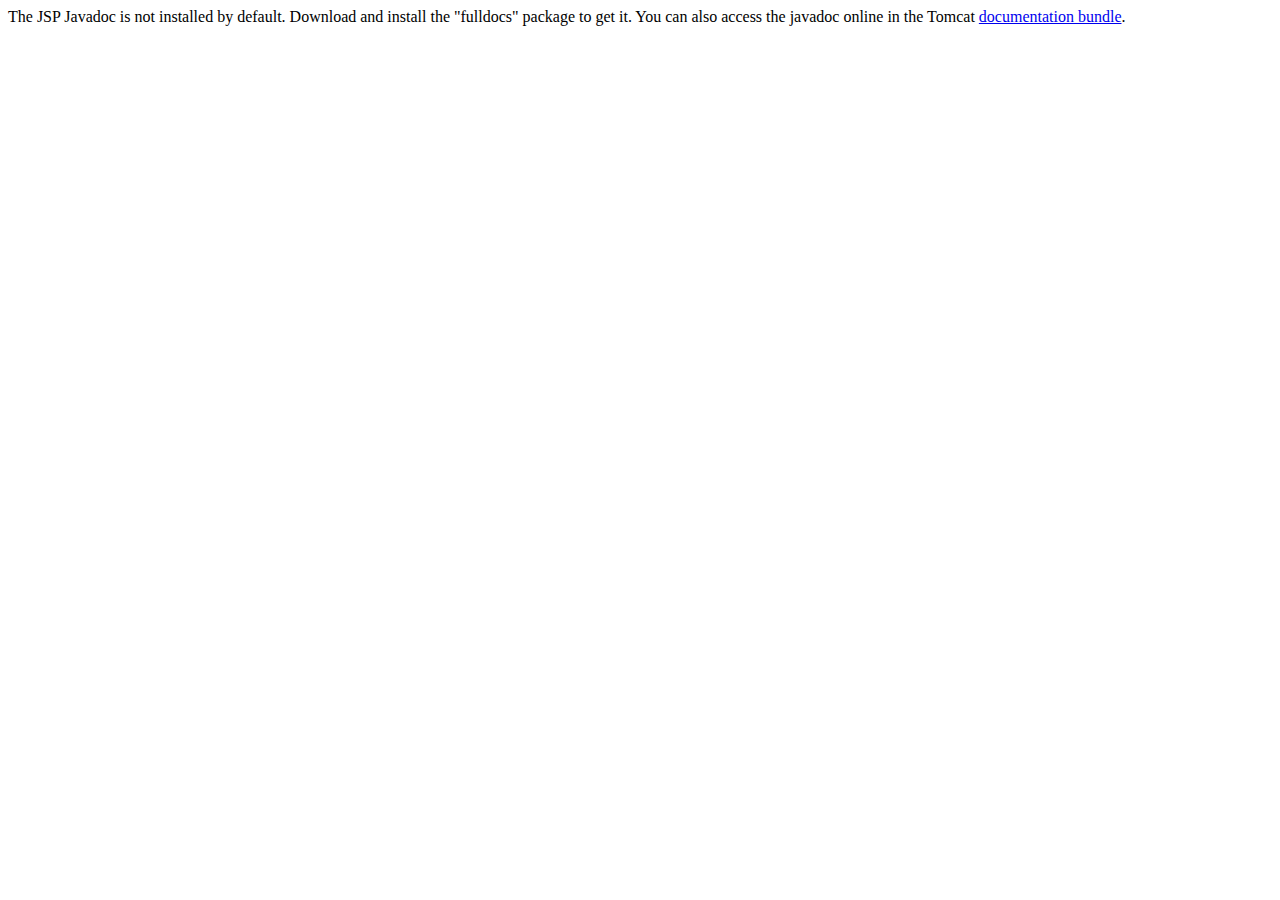
<file: apache-tomcat-8.5.73/webapps/docs/jspapi/index.html>
<!--
  Licensed to the Apache Software Foundation (ASF) under one or more
  contributor license agreements.  See the NOTICE file distributed with
  this work for additional information regarding copyright ownership.
  The ASF licenses this file to You under the Apache License, Version 2.0
  (the "License"); you may not use this file except in compliance with
  the License.  You may obtain a copy of the License at

      http://www.apache.org/licenses/LICENSE-2.0

  Unless required by applicable law or agreed to in writing, software
  distributed under the License is distributed on an "AS IS" BASIS,
  WITHOUT WARRANTIES OR CONDITIONS OF ANY KIND, either express or implied.
  See the License for the specific language governing permissions and
  limitations under the License.
-->
<!DOCTYPE html>
<html>
    <head>
    <meta charset="UTF-8" />
    <title>API docs</title>
</head>

<body>

The JSP Javadoc is not installed by default. Download and install
the "fulldocs" package to get it.

You can also access the javadoc online in the Tomcat
<a href="https://tomcat.apache.org/tomcat-8.5-doc/">
documentation bundle</a>.

</body>
</html>
</file>
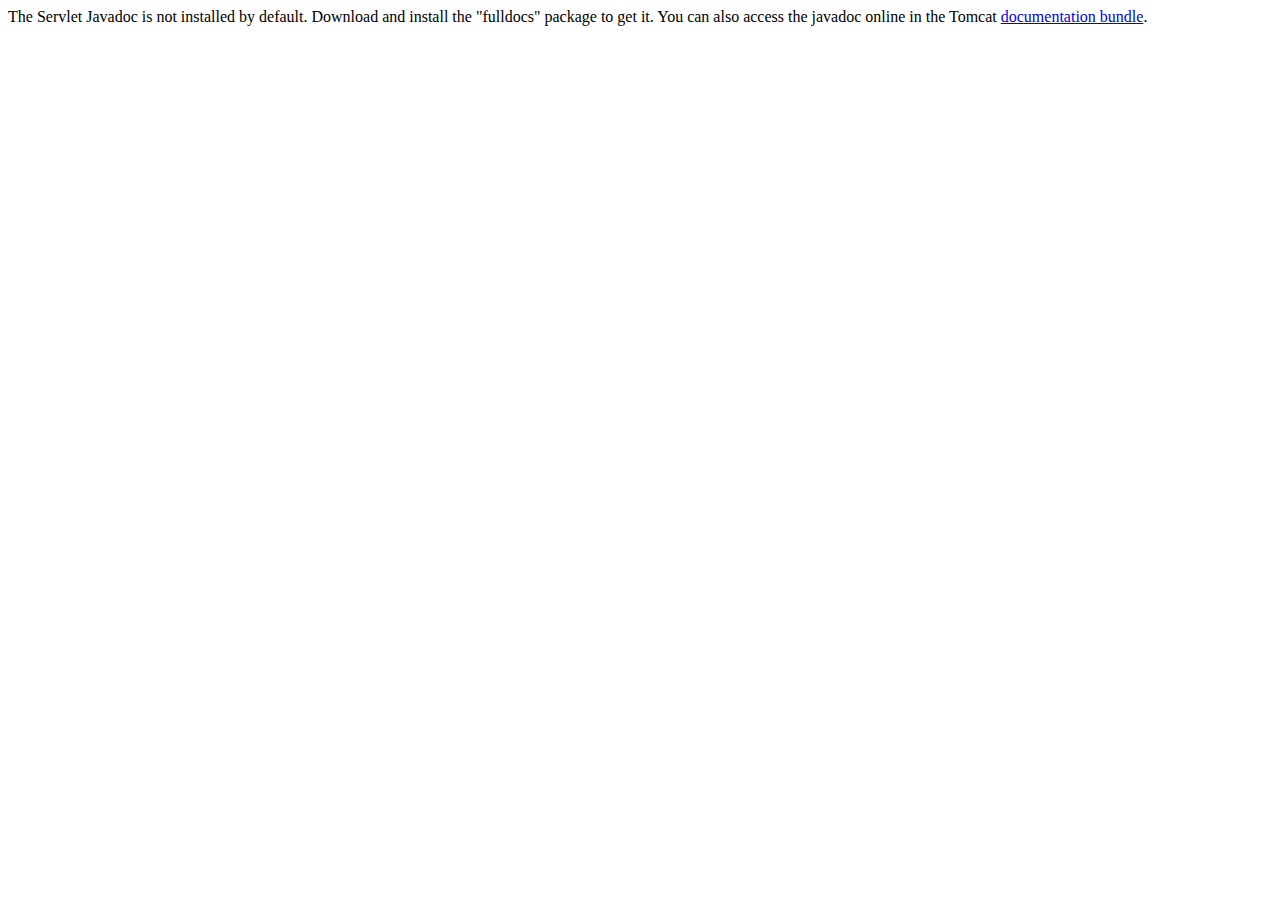
<file: apache-tomcat-8.5.73/webapps/docs/servletapi/index.html>
<!--
  Licensed to the Apache Software Foundation (ASF) under one or more
  contributor license agreements.  See the NOTICE file distributed with
  this work for additional information regarding copyright ownership.
  The ASF licenses this file to You under the Apache License, Version 2.0
  (the "License"); you may not use this file except in compliance with
  the License.  You may obtain a copy of the License at

      http://www.apache.org/licenses/LICENSE-2.0

  Unless required by applicable law or agreed to in writing, software
  distributed under the License is distributed on an "AS IS" BASIS,
  WITHOUT WARRANTIES OR CONDITIONS OF ANY KIND, either express or implied.
  See the License for the specific language governing permissions and
  limitations under the License.
-->
<!DOCTYPE html>
<html>
    <head>
    <meta charset="UTF-8" />
    <title>API docs</title>
</head>

<body>

The Servlet Javadoc is not installed by default. Download and install
the "fulldocs" package to get it.

You can also access the javadoc online in the Tomcat
<a href="https://tomcat.apache.org/tomcat-8.5-doc/">
documentation bundle</a>.

</body>
</html>
</file>
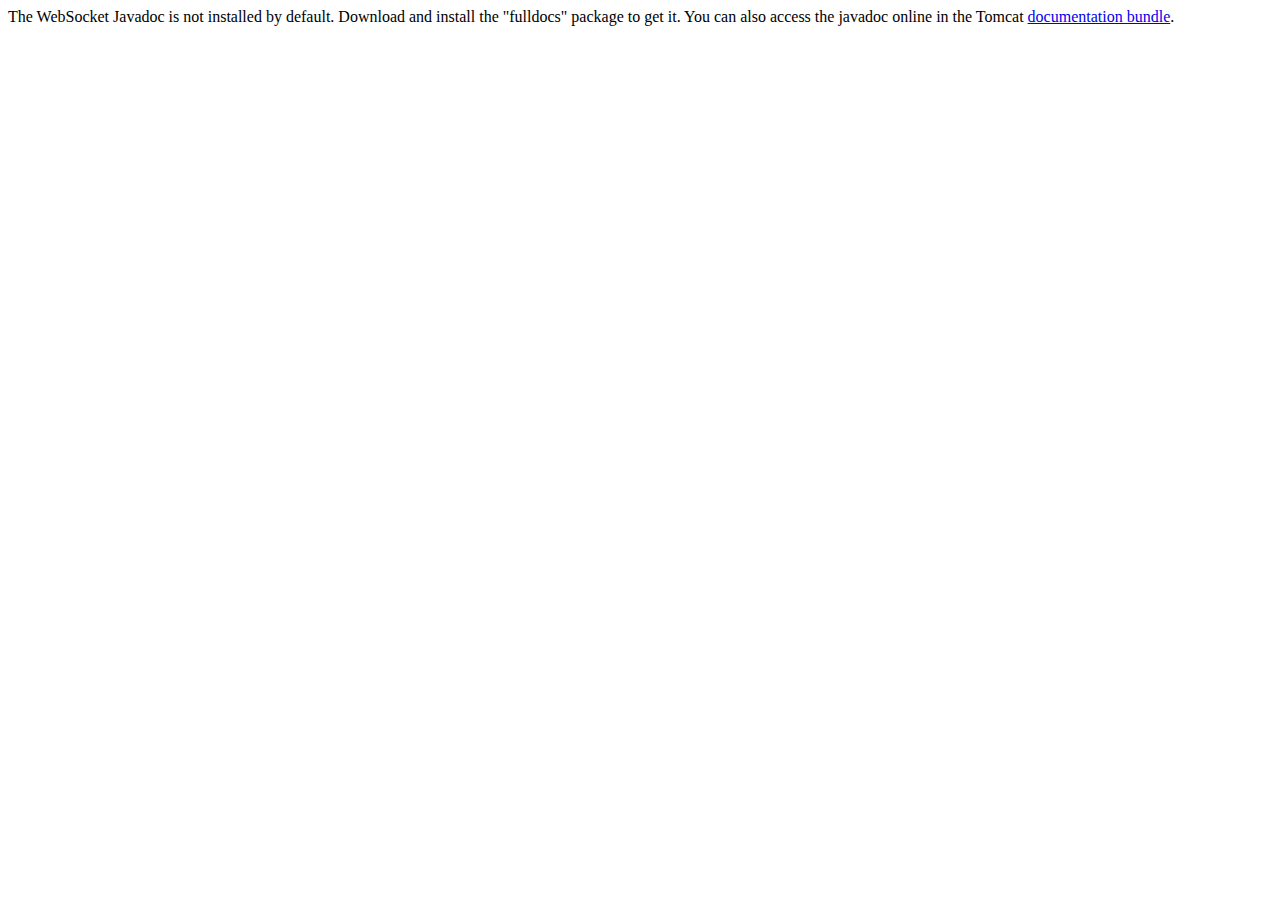
<file: apache-tomcat-8.5.73/webapps/docs/websocketapi/index.html>
<!--
  Licensed to the Apache Software Foundation (ASF) under one or more
  contributor license agreements.  See the NOTICE file distributed with
  this work for additional information regarding copyright ownership.
  The ASF licenses this file to You under the Apache License, Version 2.0
  (the "License"); you may not use this file except in compliance with
  the License.  You may obtain a copy of the License at

      http://www.apache.org/licenses/LICENSE-2.0

  Unless required by applicable law or agreed to in writing, software
  distributed under the License is distributed on an "AS IS" BASIS,
  WITHOUT WARRANTIES OR CONDITIONS OF ANY KIND, either express or implied.
  See the License for the specific language governing permissions and
  limitations under the License.
-->
<!DOCTYPE html>
<html>
    <head>
    <meta charset="UTF-8" />
    <title>API docs</title>
</head>

<body>

The WebSocket Javadoc is not installed by default. Download and install
the "fulldocs" package to get it.

You can also access the javadoc online in the Tomcat
<a href="https://tomcat.apache.org/tomcat-8.5-doc/">
documentation bundle</a>.

</body>
</html>
</file>
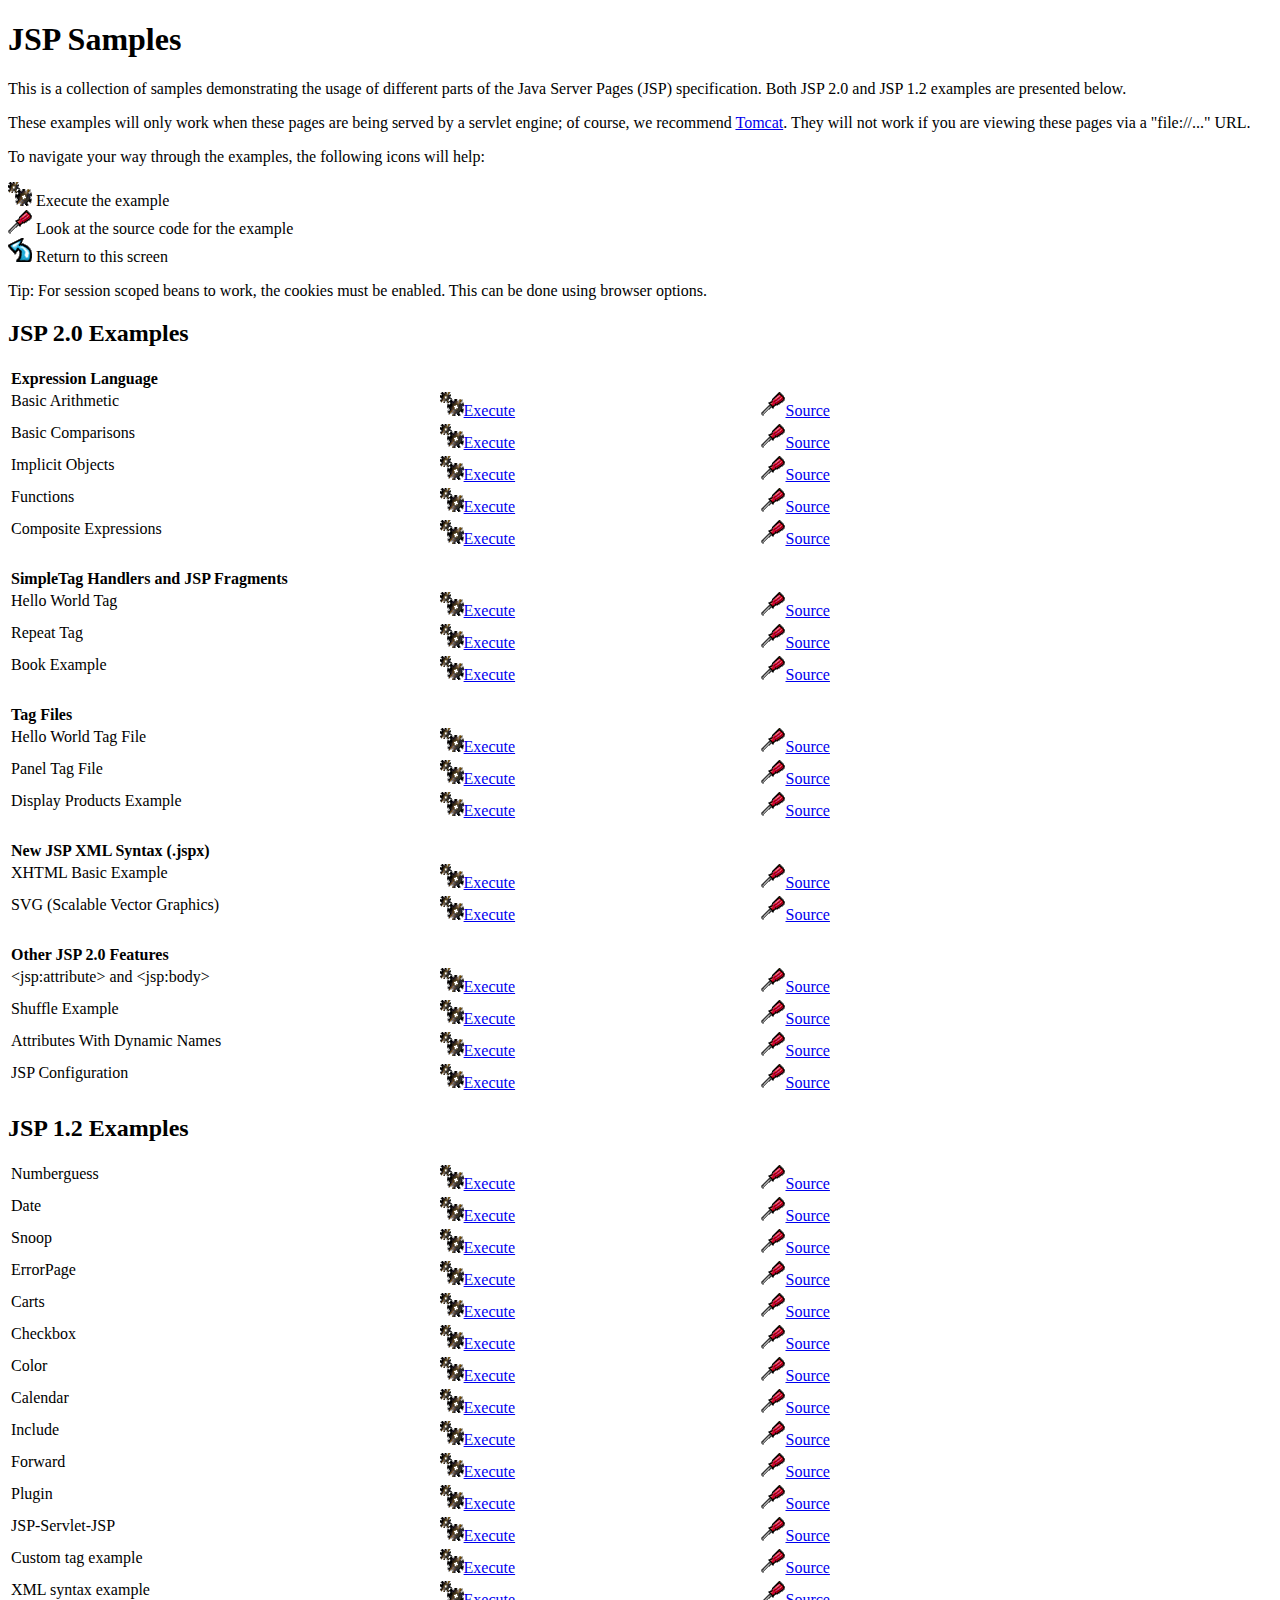
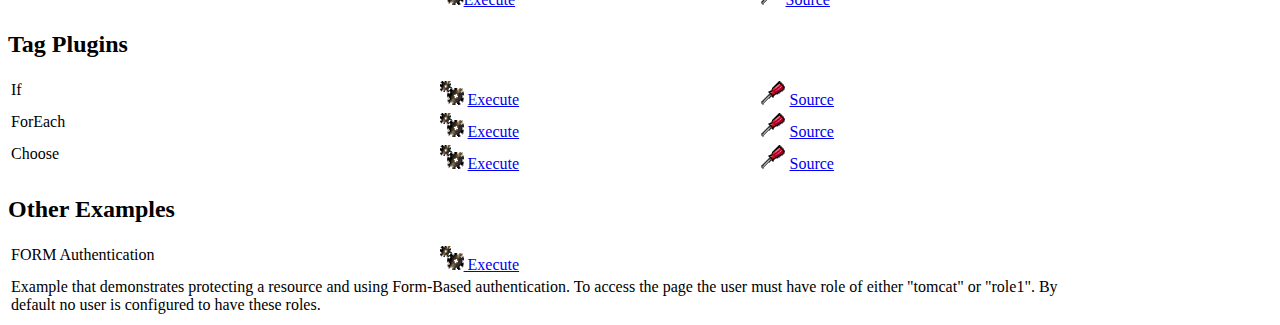
<file: apache-tomcat-8.5.73/webapps/examples/jsp/index.html>
<!--
 Licensed to the Apache Software Foundation (ASF) under one or more
  contributor license agreements.  See the NOTICE file distributed with
  this work for additional information regarding copyright ownership.
  The ASF licenses this file to You under the Apache License, Version 2.0
  (the "License"); you may not use this file except in compliance with
  the License.  You may obtain a copy of the License at

      http://www.apache.org/licenses/LICENSE-2.0

  Unless required by applicable law or agreed to in writing, software
  distributed under the License is distributed on an "AS IS" BASIS,
  WITHOUT WARRANTIES OR CONDITIONS OF ANY KIND, either express or implied.
  See the License for the specific language governing permissions and
  limitations under the License.
-->
<!DOCTYPE html><html lang="en">
<head>
   <meta charset="UTF-8"/>
   <meta name="Author" content="Anil K. Vijendran" />
   <title>JSP Examples</title>
   <style type="text/css">
   img { border: 0; }
   th { text-align: left; }
   tr { vertical-align: top; }
   </style>
</head>
<body>
<h1>JSP
Samples</h1>
<p>This is a collection of samples demonstrating the usage of different
parts of the Java Server Pages (JSP) specification.  Both JSP 2.0 and
JSP 1.2 examples are presented below.
<p>These examples will only work when these pages are being served by a
servlet engine; of course, we recommend
<a href="https://tomcat.apache.org/">Tomcat</a>.
They will not work if you are viewing these pages via a
"file://..." URL.
<p>To navigate your way through the examples, the following icons will
help:</p>
<ul style="list-style-type: none; padding-left: 0;">
<li><img src="images/execute.gif" alt=""> Execute the example</li>
<li><img src="images/code.gif" alt=""> Look at the source code for the example</li>
<li><img src="images/return.gif" alt=""> Return to this screen</li>
</ul>

<p>Tip: For session scoped beans to work, the cookies must be enabled.
This can be done using browser options.</p>
<h2>JSP 2.0 Examples</h2>

<table style="width: 85%;">
<tr>
<th colspan="3">Expression Language</th>
</tr>

<tr>
<td>Basic Arithmetic</td>
<td style="width: 30%;"><a href="jsp2/el/basic-arithmetic.jsp"><img src="images/execute.gif" alt=""></a><a href="jsp2/el/basic-arithmetic.jsp">Execute</a></td>

<td style="width: 30%;"><a href="jsp2/el/basic-arithmetic.html"><img src="images/code.gif" alt=""></a><a href="jsp2/el/basic-arithmetic.html">Source</a></td>
</tr>

<tr>
<td>Basic Comparisons</td>
<td style="width: 30%;"><a href="jsp2/el/basic-comparisons.jsp"><img src="images/execute.gif" alt=""></a><a href="jsp2/el/basic-comparisons.jsp">Execute</a></td>

<td style="width: 30%;"><a href="jsp2/el/basic-comparisons.html"><img src="images/code.gif" alt=""></a><a href="jsp2/el/basic-comparisons.html">Source</a></td>
</tr>

<tr>
<td>Implicit Objects</td>
<td style="width: 30%;"><a href="jsp2/el/implicit-objects.jsp?foo=bar"><img src="images/execute.gif" alt=""></a><a href="jsp2/el/implicit-objects.jsp?foo=bar">Execute</a></td>

<td style="width: 30%;"><a href="jsp2/el/implicit-objects.html"><img src="images/code.gif" alt=""></a><a href="jsp2/el/implicit-objects.html">Source</a></td>
</tr>
<tr>

<td>Functions</td>
<td style="width: 30%;"><a href="jsp2/el/functions.jsp?foo=JSP+2.0"><img src="images/execute.gif" alt=""></a><a href="jsp2/el/functions.jsp?foo=JSP+2.0">Execute</a></td>

<td style="width: 30%;"><a href="jsp2/el/functions.html"><img src="images/code.gif" alt=""></a><a href="jsp2/el/functions.html">Source</a></td>
</tr>

<tr>
<td>Composite Expressions</td>
<td style="width: 30%;"><a href="jsp2/el/composite.jsp"><img src="images/execute.gif" alt=""></a><a href="jsp2/el/composite.jsp">Execute</a></td>

<td style="width: 30%;"><a href="jsp2/el/composite.html"><img src="images/code.gif" alt=""></a><a href="jsp2/el/composite.html">Source</a></td>
</tr>


<tr>
<th colspan="3"><br />SimpleTag Handlers and JSP Fragments</th>
</tr>

<tr>
<td>Hello World Tag</td>
<td style="width: 30%;"><a href="jsp2/simpletag/hello.jsp"><img src="images/execute.gif" alt=""></a><a href="jsp2/simpletag/hello.jsp">Execute</a></td>

<td style="width: 30%;"><a href="jsp2/simpletag/hello.html"><img src="images/code.gif" alt=""></a><a href="jsp2/simpletag/hello.html">Source</a></td>
</tr>

<tr>
<td>Repeat Tag</td>
<td style="width: 30%;"><a href="jsp2/simpletag/repeat.jsp"><img src="images/execute.gif" alt=""></a><a href="jsp2/simpletag/repeat.jsp">Execute</a></td>

<td style="width: 30%;"><a href="jsp2/simpletag/repeat.html"><img src="images/code.gif" alt=""></a><a href="jsp2/simpletag/repeat.html">Source</a></td>
</tr>

<tr>
<td>Book Example</td>
<td style="width: 30%;"><a href="jsp2/simpletag/book.jsp"><img src="images/execute.gif" alt=""></a><a href="jsp2/simpletag/book.jsp">Execute</a></td>

<td style="width: 30%;"><a href="jsp2/simpletag/book.html"><img src="images/code.gif" alt=""></a><a href="jsp2/simpletag/book.html">Source</a></td>
</tr>

<tr>
<th colspan="3"><br />Tag Files</th>
</tr>

<tr>
<td>Hello World Tag File</td>
<td style="width: 30%;"><a href="jsp2/tagfiles/hello.jsp"><img src="images/execute.gif" alt=""></a><a href="jsp2/tagfiles/hello.jsp">Execute</a></td>

<td style="width: 30%;"><a href="jsp2/tagfiles/hello.html"><img src="images/code.gif" alt=""></a><a href="jsp2/tagfiles/hello.html">Source</a></td>
</tr>

<tr>
<td>Panel Tag File</td>
<td style="width: 30%;"><a href="jsp2/tagfiles/panel.jsp"><img src="images/execute.gif" alt=""></a><a href="jsp2/tagfiles/panel.jsp">Execute</a></td>

<td style="width: 30%;"><a href="jsp2/tagfiles/panel.html"><img src="images/code.gif" alt=""></a><a href="jsp2/tagfiles/panel.html">Source</a></td>
</tr>

<tr>
<td>Display Products Example</td>
<td style="width: 30%;"><a href="jsp2/tagfiles/products.jsp"><img src="images/execute.gif" alt=""></a><a href="jsp2/tagfiles/products.jsp">Execute</a></td>

<td style="width: 30%;"><a href="jsp2/tagfiles/products.html"><img src="images/code.gif" alt=""></a><a href="jsp2/tagfiles/products.html">Source</a></td>
</tr>

<tr>
<th colspan="3"><br />New JSP XML Syntax (.jspx)</th>
</tr>

<tr>
<td>XHTML Basic Example</td>
<td style="width: 30%;"><a href="jsp2/jspx/basic.jspx"><img src="images/execute.gif" alt=""></a><a href="jsp2/jspx/basic.jspx">Execute</a></td>

<td style="width: 30%;"><a href="jsp2/jspx/basic.html"><img src="images/code.gif" alt=""></a><a href="jsp2/jspx/basic.html">Source</a></td>
</tr>

<tr>
<td>SVG (Scalable Vector Graphics)</td>
<td style="width: 30%;"><a href="jsp2/jspx/svgexample.html"><img src="images/execute.gif" alt=""></a><a href="jsp2/jspx/svgexample.html">Execute</a></td>

<td style="width: 30%;"><a href="jsp2/jspx/textRotate.html"><img src="images/code.gif" alt=""></a><a href="jsp2/jspx/textRotate.html">Source</a></td>
</tr>

<tr>
<th colspan="3"><br />Other JSP 2.0 Features</th>
</tr>

<tr>
<td>&lt;jsp:attribute&gt; and &lt;jsp:body&gt;</td>
<td style="width: 30%;"><a href="jsp2/jspattribute/jspattribute.jsp"><img src="images/execute.gif" alt=""></a><a href="jsp2/jspattribute/jspattribute.jsp">Execute</a></td>

<td style="width: 30%;"><a href="jsp2/jspattribute/jspattribute.html"><img src="images/code.gif" alt=""></a><a href="jsp2/jspattribute/jspattribute.html">Source</a></td>
</tr>

<tr>
<td>Shuffle Example</td>
<td style="width: 30%;"><a href="jsp2/jspattribute/shuffle.jsp"><img src="images/execute.gif" alt=""></a><a href="jsp2/jspattribute/shuffle.jsp">Execute</a></td>

<td style="width: 30%;"><a href="jsp2/jspattribute/shuffle.html"><img src="images/code.gif" alt=""></a><a href="jsp2/jspattribute/shuffle.html">Source</a></td>
</tr>

<tr>
<td>Attributes With Dynamic Names</td>
<td style="width: 30%;"><a href="jsp2/misc/dynamicattrs.jsp"><img src="images/execute.gif" alt=""></a><a href="jsp2/misc/dynamicattrs.jsp">Execute</a></td>

<td style="width: 30%;"><a href="jsp2/misc/dynamicattrs.html"><img src="images/code.gif" alt=""></a><a href="jsp2/misc/dynamicattrs.html">Source</a></td>
</tr>

<tr>
<td>JSP Configuration</td>
<td style="width: 30%;"><a href="jsp2/misc/config.jsp"><img src="images/execute.gif" alt=""></a><a href="jsp2/misc/config.jsp">Execute</a></td>

<td style="width: 30%;"><a href="jsp2/misc/config.html"><img src="images/code.gif" alt=""></a><a href="jsp2/misc/config.html">Source</a></td>
</tr>

</table>

<h2>JSP 1.2 Examples</h2>
<table style="width: 85%;">
<tr>
<td>Numberguess</td>

<td style="width: 30%;"><a href="num/numguess.jsp"><img src="images/execute.gif" alt=""></a><a href="num/numguess.jsp">Execute</a></td>

<td style="width: 30%;"><a href="num/numguess.html"><img src="images/code.gif" alt=""></a><a href="num/numguess.html">Source</a></td>
</tr>

<tr>
<td>Date</td>

<td style="width: 30%;"><a href="dates/date.jsp"><img src="images/execute.gif" alt=""></a><a href="dates/date.jsp">Execute</a></td>

<td style="width: 30%;"><a href="dates/date.html"><img src="images/code.gif" alt=""></a><a href="dates/date.html">Source</a></td>
</tr>

<tr>
<td>Snoop</td>

<td style="width: 30%;"><a href="snp/snoop.jsp"><img src="images/execute.gif" alt=""></a><a href="snp/snoop.jsp">Execute</a></td>

<td style="width: 30%;"><a href="snp/snoop.html"><img src="images/code.gif" alt=""></a><a href="snp/snoop.html">Source</a></td>
</tr>

<tr>
<td>ErrorPage</td>

<td style="width: 30%;"><a href="error/error.html"><img src="images/execute.gif" alt=""></a><a href="error/error.html">Execute</a></td>

<td style="width: 30%;"><a href="error/er.html"><img src="images/code.gif" alt=""></a><a href="error/er.html">Source</a></td>
</tr>

<tr>
<td>Carts</td>

<td style="width: 30%;"><a href="sessions/carts.html"><img src="images/execute.gif" alt=""></a><a href="sessions/carts.html">Execute</a></td>

<td style="width: 30%;"><a href="sessions/crt.html"><img src="images/code.gif" alt=""></a><a href="sessions/crt.html">Source</a></td>
</tr>

<tr>
<td>Checkbox</td>

<td style="width: 30%;"><a href="checkbox/check.html"><img src="images/execute.gif" alt=""></a><a href="checkbox/check.html">Execute</a></td>

<td style="width: 30%;"><a href="checkbox/cresult.html"><img src="images/code.gif" alt=""></a><a href="checkbox/cresult.html">Source</a></td>
</tr>

<tr>
<td>Color</td>

<td style="width: 30%;"><a href="colors/colors.html"><img src="images/execute.gif" alt=""></a><a href="colors/colors.html">Execute</a></td>

<td style="width: 30%;"><a href="colors/clr.html"><img src="images/code.gif" alt=""></a><a href="colors/clr.html">Source</a></td>
</tr>

<tr>
<td>Calendar</td>

<td style="width: 30%;"><a href="cal/login.html"><img src="images/execute.gif" alt=""></a><a href="cal/login.html">Execute</a></td>

<td style="width: 30%;"><a href="cal/calendar.html"><img src="images/code.gif" alt=""></a><a href="cal/calendar.html">Source</a></td>
</tr>

<tr>
<td>Include</td>

<td style="width: 30%;"><a href="include/include.jsp"><img src="images/execute.gif" alt=""></a><a href="include/include.jsp">Execute</a></td>

<td style="width: 30%;"><a href="include/inc.html"><img src="images/code.gif" alt=""></a><a href="include/inc.html">Source</a></td>
</tr>

<tr>
<td>Forward</td>

<td style="width: 30%;"><a href="forward/forward.jsp"><img src="images/execute.gif" alt=""></a><a href="forward/forward.jsp">Execute</a></td>

<td style="width: 30%;"><a href="forward/fwd.html"><img src="images/code.gif" alt=""></a><a href="forward/fwd.html">Source</a></td>
</tr>

<tr>
<td>Plugin</td>

<td style="width: 30%;"><a href="plugin/plugin.jsp"><img src="images/execute.gif" alt=""></a><a href="plugin/plugin.jsp">Execute</a></td>

<td style="width: 30%;"><a href="plugin/plugin.html"><img src="images/code.gif" alt=""></a><a href="plugin/plugin.html">Source</a></td>
</tr>

<tr>
<td>JSP-Servlet-JSP</td>

<td style="width: 30%;"><a href="jsptoserv/jsptoservlet.jsp"><img src="images/execute.gif" alt=""></a><a href="jsptoserv/jsptoservlet.jsp">Execute</a></td>

<td style="width: 30%;"><a href="jsptoserv/jts.html"><img src="images/code.gif" alt=""></a><a href="jsptoserv/jts.html">Source</a></td>
</tr>

<tr>
<td>Custom tag example</td>

<td style="width: 30%;"><a href="simpletag/foo.jsp"><img src="images/execute.gif" alt=""></a><a href="simpletag/foo.jsp">Execute</a></td>

<td style="width: 30%;"><a href="simpletag/foo.html"><img src="images/code.gif" alt=""></a><a href="simpletag/foo.html">Source</a></td>
</tr>

<tr>
<td>XML syntax example</td>
<td style="width: 30%;"><a href="xml/xml.jsp"><img src="images/execute.gif" alt=""></a><a href="xml/xml.jsp">Execute</a></td>

<td style="width: 30%;"><a href="xml/xml.html"><img src="images/code.gif" alt=""></a><a href="xml/xml.html">Source</a></td>
</tr>

</table>

<h2>Tag Plugins</h2>
<table style="width: 85%;">

<tr>
  <td>If</td>
  <td style="width: 30%;">
    <a href="tagplugin/if.jsp"><img src="images/execute.gif" alt=""></a>
    <a href="tagplugin/if.jsp">Execute</a>
  </td>
  <td style="width: 30%;">
    <a href="tagplugin/if.html"><img src="images/code.gif" alt=""></a>
    <a href="tagplugin/if.html">Source</a>
  </td>
</tr>

<tr>
  <td>ForEach</td>
  <td style="width: 30%;">
    <a href="tagplugin/foreach.jsp"><img src="images/execute.gif" alt=""></a>
    <a href="tagplugin/foreach.jsp">Execute</a>
  </td>
  <td style="width: 30%;">
    <a href="tagplugin/foreach.html"><img src="images/code.gif" alt=""></a>
    <a href="tagplugin/foreach.html">Source</a>
  </td>
</tr>

<tr>
  <td>Choose</td>
  <td style="width: 30%;">
    <a href="tagplugin/choose.jsp"><img src="images/execute.gif" alt=""></a>
    <a href="tagplugin/choose.jsp">Execute</a>
  </td>
  <td style="width: 30%;">
    <a href="tagplugin/choose.html"><img src="images/code.gif" alt=""></a>
    <a href="tagplugin/choose.html">Source</a>
  </td>
</tr>

</table>

<h2>Other Examples</h2>
<table style="width: 85%;">

<tr>
  <td>FORM Authentication</td>
  <td style="width: 30%;">
    <a href="security/protected/index.jsp"><img src="images/execute.gif" alt=""> Execute</a>
  </td>
  <td style="width: 30%;"></td>
</tr>
<tr>
  <td colspan="3">Example that demonstrates protecting a resource and
    using Form-Based authentication. To access the page the user must
    have role of either "tomcat" or "role1". By default no user
    is configured to have these roles.</td>
</tr>

</table>
</body>
</html>
</file>
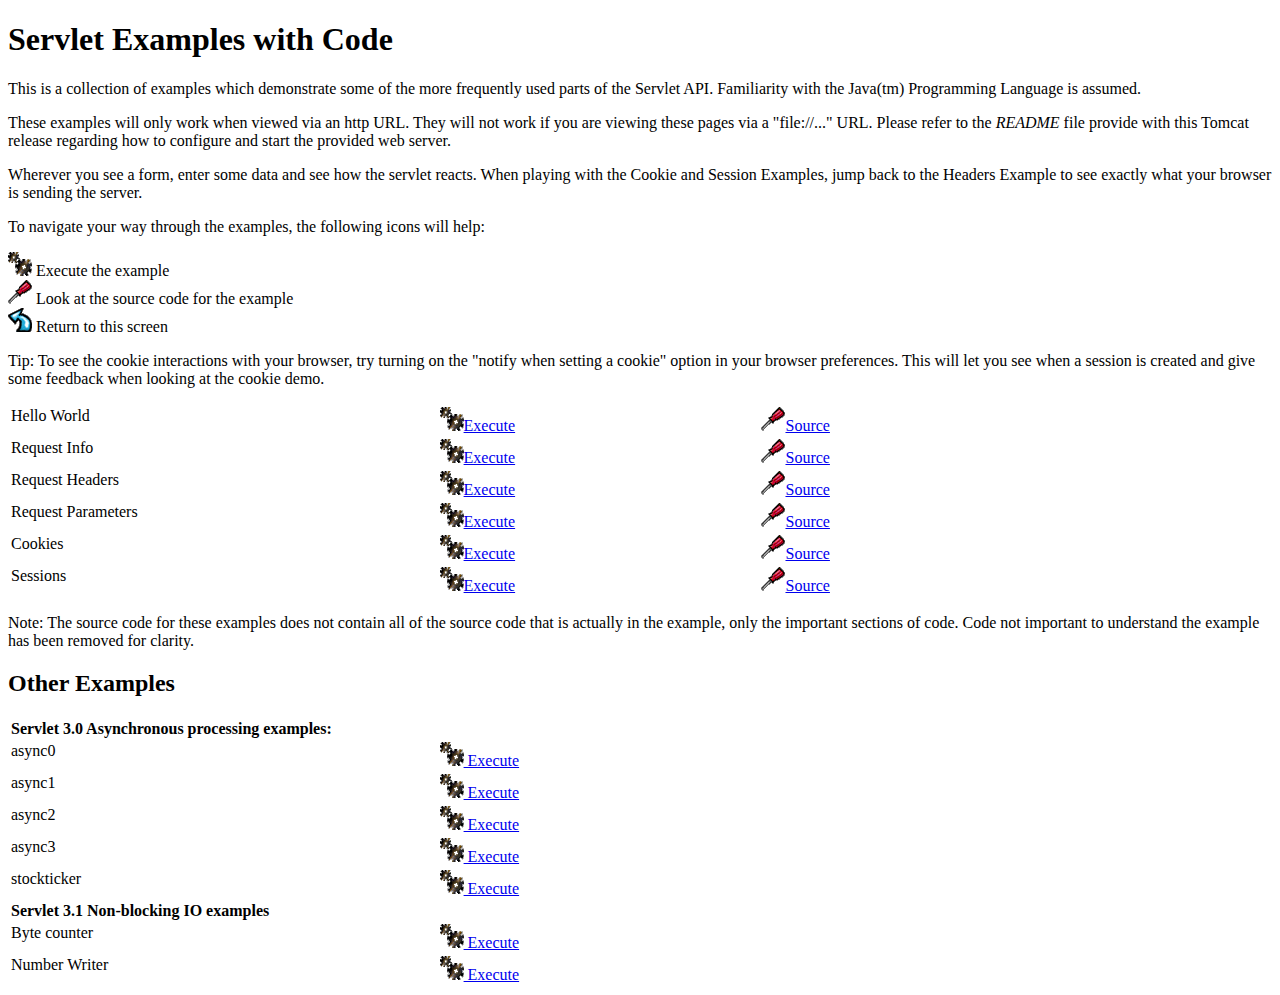
<file: apache-tomcat-8.5.73/webapps/examples/servlets/index.html>
<!--
 Licensed to the Apache Software Foundation (ASF) under one or more
  contributor license agreements.  See the NOTICE file distributed with
  this work for additional information regarding copyright ownership.
  The ASF licenses this file to You under the Apache License, Version 2.0
  (the "License"); you may not use this file except in compliance with
  the License.  You may obtain a copy of the License at

      http://www.apache.org/licenses/LICENSE-2.0

  Unless required by applicable law or agreed to in writing, software
  distributed under the License is distributed on an "AS IS" BASIS,
  WITHOUT WARRANTIES OR CONDITIONS OF ANY KIND, either express or implied.
  See the License for the specific language governing permissions and
  limitations under the License.
-->
<!DOCTYPE html><html lang="en">
<head>
   <meta charset="UTF-8" />
   <meta name="Author" content="Anil K. Vijendran" />
   <title>Servlet Examples</title>
   <style type="text/css">
   img { border: 0; }
   th { text-align: left; }
   tr { vertical-align: top; }
   </style>
</head>
<body>
<h1>Servlet
Examples with Code</h1>
<p>This is a collection of examples which demonstrate some of the more
frequently used parts of the Servlet API. Familiarity with the Java(tm)
Programming Language is assumed.
<p>These examples will only work when viewed via an http URL. They will
not work if you are viewing these pages via a "file://..." URL. Please
refer to the <i>README</i> file provide with this Tomcat release regarding
how to configure and start the provided web server.
<p>Wherever you see a form, enter some data and see how the servlet reacts.
When playing with the Cookie and Session Examples, jump back to the Headers
Example to see exactly what your browser is sending the server.
<p>To navigate your way through the examples, the following icons will
help:</p>
<ul style="list-style-type: none; padding-left: 0;">
<li><img src="images/execute.gif" alt=""> Execute the example</li>
<li><img src="images/code.gif" alt=""> Look at the source code for the example</li>
<li><img src="images/return.gif" alt=""> Return to this screen</li>
</ul>

<p>Tip: To see the cookie interactions with your browser, try turning on
the "notify when setting a cookie" option in your browser preferences.
This will let you see when a session is created and give some feedback
when looking at the cookie demo.</p>
<table style="width: 85%;" >
<tr>
<td>Hello World</td>

<td style="width: 30%;"><a href="servlet/HelloWorldExample"><img SRC="images/execute.gif" alt=""></a><a href="servlet/HelloWorldExample">Execute</a></td>

<td style="width: 30%;"><a href="helloworld.html"><img SRC="images/code.gif" alt=""></a><a href="helloworld.html">Source</a></td>
</tr>

<tr>
<td>Request Info</td>

<td style="width: 30%;"><a href="servlet/RequestInfoExample"><img SRC="images/execute.gif" alt=""></a><a href="servlet/RequestInfoExample">Execute</a></td>

<td style="width: 30%;"><a href="reqinfo.html"><img SRC="images/code.gif" alt=""></a><a href="reqinfo.html">Source</a></td>
</tr>

<tr>
<td>Request Headers</td>

<td style="width: 30%;"><a href="servlet/RequestHeaderExample"><img SRC="images/execute.gif" alt=""></a><a href="servlet/RequestHeaderExample">Execute</a></td>

<td style="width: 30%;"><a href="reqheaders.html"><img SRC="images/code.gif" alt=""></a><a href="reqheaders.html">Source</a></td>
</tr>

<tr>
<td>Request Parameters</td>

<td style="width: 30%;"><a href="servlet/RequestParamExample"><img SRC="images/execute.gif" alt=""></a><a href="servlet/RequestParamExample">Execute</a></td>

<td style="width: 30%;"><a href="reqparams.html"><img SRC="images/code.gif" alt=""></a><a href="reqparams.html">Source</a></td>
</tr>

<tr>
<td>Cookies</td>

<td style="width: 30%;"><a href="servlet/CookieExample"><img SRC="images/execute.gif" alt=""></a><a href="servlet/CookieExample">Execute</a></td>

<td style="width: 30%;"><a href="cookies.html"><img SRC="images/code.gif" alt=""></a><a href="cookies.html">Source</a></td>
</tr>

<tr>
<td>Sessions</td>

<td style="width: 30%;"><a href="servlet/SessionExample"><img SRC="images/execute.gif" alt=""></a><a href="servlet/SessionExample">Execute</a></td>

<td style="width: 30%;"><a href="sessions.html"><img SRC="images/code.gif" alt=""></a><a href="sessions.html">Source</a></td>
</tr>
</table>

<p>Note: The source code for these examples does not contain all of the
source code that is actually in the example, only the important sections
of code. Code not important to understand the example has been removed
for clarity.</p>

<h2>Other Examples</h2>
<table style="width: 85%;" >

<tr>
  <th colspan="3">Servlet 3.0 Asynchronous processing examples:</th>
</tr>
<tr>
  <td>async0</td>
  <td style="width: 30%;">
    <a href="../async/async0"><img SRC="images/execute.gif" alt=""> Execute</a>
  </td>
  <td style="width: 30%;"></td>
</tr>
<tr>
  <td>async1</td>
  <td style="width: 30%;">
    <a href="../async/async1"><img SRC="images/execute.gif" alt=""> Execute</a>
  </td>
  <td style="width: 30%;"></td>
</tr>
<tr>
  <td>async2</td>
  <td style="width: 30%;">
    <a href="../async/async2"><img SRC="images/execute.gif" alt=""> Execute</a>
  </td>
  <td style="width: 30%;"></td>
</tr>
<tr>
  <td>async3</td>
  <td style="width: 30%;">
    <a href="../async/async3"><img SRC="images/execute.gif" alt=""> Execute</a>
  </td>
  <td style="width: 30%;"></td>
</tr>
<tr>
  <td>stockticker</td>
  <td style="width: 30%;">
    <a href="../async/stockticker"><img SRC="images/execute.gif" alt=""> Execute</a>
  </td>
  <td style="width: 30%;"></td>
</tr>

<tr>
  <th colspan="3">Servlet 3.1 Non-blocking IO examples</th>
</tr>
<tr>
  <td>Byte counter</td>
  <td style="width: 30%;">
    <a href="nonblocking/bytecounter.html"><img src="images/execute.gif" alt=""> Execute</a>
  </td>
  <td style="width: 30%;"></td>
</tr>
<tr>
  <td>Number Writer</td>
  <td style="width: 30%;">
    <a href="nonblocking/numberwriter"><img src="images/execute.gif" alt=""> Execute</a>
  </td>
  <td style="width: 30%;"></td>
</tr>

</table>

</body>
</html>
</file>
<file: WEB4/target/WEB4-1.0-SNAPSHOT/css/index.css>
.EnterForm 
{
    display: flex;
    flex-direction: column;
}

.InputEmail, .InputPassword
{
    width: 300px;
}

.ButtonSignin, .ButtonSignup
{
    width: 150px;
}
</file>
<file: apache-tomcat-8.5.73/webapps/docs/images/docs-stylesheet.css>
@charset "utf-8";
/*
  Licensed to the Apache Software Foundation (ASF) under one or more
  contributor license agreements.  See the NOTICE file distributed with
  this work for additional information regarding copyright ownership.
  The ASF licenses this file to You under the Apache License, Version 2.0
  (the "License"); you may not use this file except in compliance with
  the License.  You may obtain a copy of the License at

      http://www.apache.org/licenses/LICENSE-2.0

  Unless required by applicable law or agreed to in writing, software
  distributed under the License is distributed on an "AS IS" BASIS,
  WITHOUT WARRANTIES OR CONDITIONS OF ANY KIND, either express or implied.
  See the License for the specific language governing permissions and
  limitations under the License.
*/

/* Fonts */
@import url("fonts/fonts.css");

/* General style */

h1, h2, h3, h4, h5, h6, th {
  font-weight: 600;
}

body {
  margin: 0;
}

body, input {
  font-family: 'Open Sans', sans-serif;
  font-size: 10.5pt;
}

code, pre {
  font-family: Consolas, monospace;
}

img {
  border: 0;
}

table {
  border-collapse: collapse;
  text-align: left;
}
table *:not(table) {
  /* Prevent border-collapsing for table child elements like <div> */
  border-collapse: separate;
}

th {
  text-align: left;
}

main {
  /* Remove this once all IEs support <main> element */
  display: block;
}


/* Layout */

#wrapper {
  min-width: 400px;
}

#header {
  border-bottom: 1px solid #bbb;
}

@media not print {
    #header {
        box-shadow: 0 0 7px #aaa;
    }
}

#header > div {
  padding-left: 15px;
  padding-right: 15px;

  /* Work-around for old browsers: */
  background-color: #F8F3E4;
  background: linear-gradient(to bottom, #ffffff -10%, #F8F3E4 100%);
  position: relative;
}

#header .logo {
  float: left;
  padding-top: 10px;
  min-width: 190px;
}

#header .logo  img{
  /* To avoid that the Font Descender being added to the parent div's height */
  vertical-align: middle;
}

#header .asfLogo {
  float: right;
  position: relative;
  top: 8px;
}

#header h1 {
  margin-top: 0.6em;
  margin-bottom: 0;
}

#header .versionInfo {
  font-size: 13pt;
  margin-bottom: 1em;
}

#middle {
  display: table;
  table-layout: fixed;
  margin: 0;
  width: 100%;
}
#middle > div { display: table-row; }
#middle > div > div { display: table-cell; vertical-align: top; }



#mainLeft {
  width: 190px;
}

#mainLeft > div {
  margin-top: -1px; /* to overwrite border of element above */
  padding-left: 16px;
  padding-right: 14px;
  padding-top: 6px;
  padding-bottom: 15px;
  background-color: #F8F3E4;
  border-right: 1px solid #bbb;
  border-bottom: 1px solid #bbb;
  font-size: 10pt;
  border-bottom-right-radius: 20px;
  box-shadow: 0 0 5px #aaa;
}

#mainLeft h2 {
  margin-bottom: 0.2em;
  font-size: 1.2em;
}

#mainLeft ul {
  padding: 0;
  margin: 0;
  list-style-type: none;
}

#mainLeft ul a {
  text-indent: -0.6em;
  padding-left: 1.4em;
  display: block;
  text-decoration: none;
  color: #444;
}
#mainLeft ul a:hover {
  color: #000;
  background-color: #D1c9b9;
}

#mainRight {
  padding-left: 14px;
  padding-right: 20px;

}

#footer {
  margin-top: 30px;
  padding-top: 20px;
  padding-bottom: 20px;
  padding-left: 20px;
  padding-right: 20px;
  border-top: 1px solid #ccc;
  color: #444;
  text-align: center;
  /* font-style: italic; */
  font-size: 9pt;
}


/* Content */

#content div.text {
  padding-left: 1em;
  padding-left: 1em;
}

#content h3, #content h4, #content h5, #content h6 {
  padding-left: 5px;
  padding-right: 5px;
  background-color: #eaeaea;
}

@media not print {
    #content h3, #content h4, #content h5, #content h6 {
        border: 1px solid #ccc;
        border-radius: 4px;
    }
}

#content h4, #content h5, #content h6 {
  background-color: #f6f6f6;
}

code {
  background-color: rgb(224,255,255);
}

div.codeBox pre code, code.attributeName, code.propertyName, code.noHighlight, .noHighlight code {
  background-color: transparent;
}
div.codeBox {
  overflow: auto;
  margin: 1em 0;
}
div.codeBox pre {
  margin: 0;
  padding: 4px;
  border: 1px solid #999;
  border-radius: 5px;
  background-color: #eff8ff;
  display: table; /* To prevent <pre>s from taking the complete available width. */
  /*
  When it is officially supported, use the following CSS instead of display: table
  to prevent big <pre>s from exceeding the browser window:
  max-width: available;
  width: min-content;
  */
}

div.codeBox pre.wrap {
  white-space: pre-wrap;
}


table.defaultTable tr, table.detail-table tr {
    border: 1px solid #CCC;
}

table.defaultTable tr:nth-child(even), table.detail-table tr:nth-child(even) {
    background-color: #FAFBFF;
}

table.defaultTable tr:nth-child(odd), table.detail-table tr:nth-child(odd) {
    background-color: #EEEFFF;
}

table.defaultTable th, table.detail-table th {
  background-color: #88b;
  color: #fff;
}

table.defaultTable th, table.defaultTable td, table.detail-table th, table.detail-table td {
  padding: 5px 8px;
}


p.notice {
  border: 1px solid rgb(255, 0, 0);
  background-color: rgb(238, 238, 238);
  color: rgb(0, 51, 102);
  padding: 0.5em;
  margin: 1em 2em 1em 1em;
}


/* Changelog-Styles */

ul.changelog {
  padding-left: 1em;
  list-style-type: none;
}

ul.changelog  li{
  padding-top: 5px;
  padding-bottom: 5px;
}

ul.changelog img {
  vertical-align: middle
}


/* Printer-only Styles */
@media print {
    .noPrint { display: none; }
    #middle > div > div#mainLeft { display: none; }
    a { color: inherit; text-decoration: none; }
}

/* Fix for Comments section which contains a <h4> */
#comments_thread h1, #comments_thread h2, #comments_thread h3, #comments_thread h4, #comments_thread h5, #comments_thread h6 {
    border: none;
    background-color: transparent;
}
</file>
